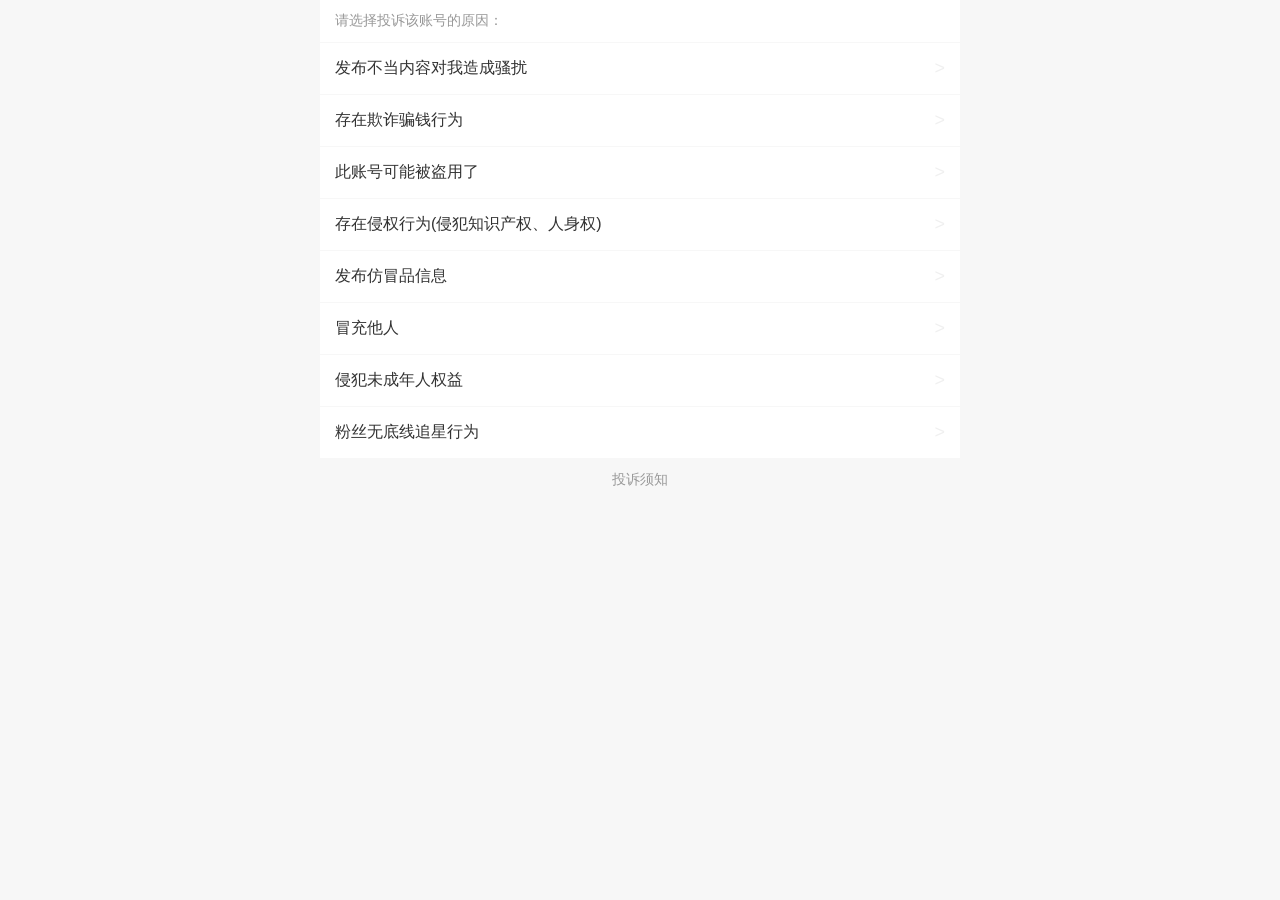
<file: index.html>
<!DOCTYPE html>
<html lang="zh-CN">
<head>
    <meta charset="UTF-8">
    <meta name="viewport" content="width=device-width, initial-scale=1.0, maximum-scale=1.0, user-scalable=no">
    <title>投诉原因</title>
    <link rel="stylesheet" href="style.css">
</head>
<body>
    <!-- 投诉原因页面 -->
    <div class="container" id="reason-page">

        <div class="title">请选择投诉该账号的原因：</div>
        <div class="reason-list">
            <div class="reason-item">
                <span>发布不当内容对我造成骚扰</span>
                <span class="arrow">></span>
            </div>
            <div class="reason-item">
                <span>存在欺诈骗钱行为</span>
                <span class="arrow">></span>
            </div>
            <div class="reason-item">
                <span>此账号可能被盗用了</span>
                <span class="arrow">></span>
            </div>
            <div class="reason-item">
                <span>存在侵权行为(侵犯知识产权、人身权)</span>
                <span class="arrow">></span>
            </div>
            <div class="reason-item">
                <span>发布仿冒品信息</span>
                <span class="arrow">></span>
            </div>
            <div class="reason-item">
                <span>冒充他人</span>
                <span class="arrow">></span>
            </div>
            <div class="reason-item">
                <span>侵犯未成年人权益</span>
                <span class="arrow">></span>
            </div>
            <div class="reason-item">
                <span>粉丝无底线追星行为</span>
                <span class="arrow">></span>
            </div>
        </div>
        <div class="footer">
            <a href="#" class="notice-link" id="notice-link">投诉须知</a>
        </div>
    </div>



    <!-- 投诉须知页面 -->
    <div class="container notice-container" id="notice-page" style="display: none;">
        <div class="header">
            <div class="back-btn" id="notice-back">←</div>
            <div class="header-title">投诉须知</div>
        </div>
        <div class="notice-content">
            <p>你应保证你的投诉行为基于善意，并代表你本人真实意思。腾讯作为中立的平台服务者，收到你投诉后，会尽快按照相关法律法规的规定独立判断并进行处理。腾讯将会采取合理的措施保护你的个人信息；除法律法规规定的情形外，未经用户许可腾讯不会向第三方公开、透露你的个人信息。</p>
            <p>根据《中华人民共和国民法典》的规定，权利人在通知网络服务提供者时应当提供权利人的真实身份信息。因此，当你提交侵权投诉及冒充他人投诉时，我们根据你的主体类型，收集你的相关信息<strong>（含敏感个人信息），包括你的姓名或名称、证件号码或者组织证件号、证件正反面照片、公司或组织证件照片，收集前述内容的目的在于核验你的身份信息的真实性。</strong>如果你委托代理人进行投诉，我们还将收集<strong>代理人的姓名、证件号码、证件正反面照片、授权委托书照片</strong>，收集前述信息在于核验代理人信息的真实性。你可以拒绝提供，如果拒绝提供，我们可能无法对你的投诉进行评估，但不影响你对微信其他功能的正常使用。</p>
            <p>此外，为了对你的投诉予以评估，我们也会收集你主动提交的聊天记录、投诉内容、补充证明材料照片。你可以拒绝提供，如果拒绝提供，我们可能无法对你的投诉进行充分评估，但不影响你对微信其他功能的正常使用。</p>
            <p>若你提交的是侵权投诉，请注意：</p>
            <p>1. 权利人及其代理人知悉并了解侵权投诉是一项严肃的法律行为，平台将根据法律法规、投诉内容和证据等进行评估审核，尽力保障每一位权利人的合法权益。但侵权投诉的评估审核结果与投诉次数无关联，多次或多人重复或批量投诉并不能改变或提升侵权投诉通过率。</p>
            <p>2. 为了更好地维护权利人的合法权益及正常侵权投诉，保障系统安全及正常运作，权利人及其代理人不得采取可能会严重影响其他用户合法权益、阻碍平台系统的安全正常运作的方式进行投诉，包括但不限于使用外挂、插件、第三方软件、系统、自动化程序等进行投诉等。</p>
            <p>一经发现，上述投诉将被平台视为无效投诉。同时不排除会采取包括但不限于限制频次等、记入非正常投诉名单、调整投诉处理顺序、直至直接拒绝、处罚投诉账号等特殊处理机制或限制、处理措施。</p>
            <p>3. 为各权利人的合法权益得以保障，相关投诉能有效提交，如平台有合理理由相信投诉存在以下情形，将有权根据实际情况调整处理方式。包括但不限于：</p>
            <p>（1）明知、应知不构成侵权或明显缺乏权利基础和事实依据而进行投诉；</p>
            <p>（2）平台已告知欠缺处理依据仍不断重复投诉且无实质补充等情形；</p>
            <p>（3）多次或大量提交侵权投诉，但整体通过率低或涉嫌滥用投诉；</p>
            <p>（4）非合理且正当理由，对平台正常处理其他权利人侵权投诉造成不利影响的情形；</p>
            <p>（5）其他平台有理由认为存在不合理、滥用投诉的情形。</p>
            <p>一经发现，将不排除采取特殊的处理机制或限制措施，包括但不限于限制频次、记入非正常投诉名单、调整侵权投诉单处理顺序等，由此将可能导致侵权投诉不可高频提交、无法通过或审核评估时效延长等效果。</p>
            <p>4. 如由于特殊原因造成平台处理能力过载，包括但不限于网络因素、设备原因、投诉量短期激增等，平台的处理与反馈也可能会有时效调整或迟延。</p>
        </div>
    </div>

    <script>
        // 获取元素
        const noticeLink = document.getElementById('notice-link');
        const reasonPage = document.getElementById('reason-page');
        const noticePage = document.getElementById('notice-page');
        const noticeBackBtn = document.getElementById('notice-back');
        const harassmentItem = document.querySelector('.reason-list .reason-item:nth-child(1)');
        
        // 点击投诉须知，显示详情页
        noticeLink.addEventListener('click', function(e) {
            e.preventDefault();
            reasonPage.style.display = 'none';
            noticePage.style.display = 'block';
        });

        // 点击返回按钮，返回原因列表页
        noticeBackBtn.addEventListener('click', function() {
            noticePage.style.display = 'none';
            reasonPage.style.display = 'block';
        });

        // 点击"发布不当内容对我造成骚扰"，跳转到违规内容选择页
        harassmentItem.addEventListener('click', function() {
            window.location.href = 'harassment.html';
        });

        // 点击"存在欺诈骗钱行为"，跳转到欺诈内容分类选择页
        const fraudItem = document.querySelector('.reason-list .reason-item:nth-child(2)');
        fraudItem.addEventListener('click', function() {
            window.location.href = 'fraud.html';
        });

        // 点击"此账号可能被盗用了"，跳转到安全验证页面
        const stolenItem = document.querySelector('.reason-list .reason-item:nth-child(3)');
        stolenItem.addEventListener('click', function() {
            window.location.href = 'security.html';
        });

        // 点击"存在侵权行为"，跳转到侵权提示页面
        const infringementItem = document.querySelector('.reason-list .reason-item:nth-child(4)');
        infringementItem.addEventListener('click', function() {
            window.location.href = 'infringement.html';
        });

        // 点击"发布仿冒品信息"，跳转到仿冒品投诉页面
        const counterfeitItem = document.querySelector('.reason-list .reason-item:nth-child(5)');
        counterfeitItem.addEventListener('click', function() {
            window.location.href = 'submit.html';
        });

        // 点击"冒充他人"，跳转到冒充他人投诉须知页面
        const impersonationItem = document.querySelector('.reason-list .reason-item:nth-child(6)');
        impersonationItem.addEventListener('click', function() {
            window.location.href = 'impersonation.html';
        });

        // 点击"侵犯未成年人权益"，跳转到submit.html页面
        const minorRightsItem = document.querySelector('.reason-list .reason-item:nth-child(7)');
        minorRightsItem.addEventListener('click', function() {
            window.location.href = 'submit.html';
        });

        // 点击"粉丝无底线追星行为"，跳转到submit.html页面
        const fanBehaviorItem = document.querySelector('.reason-list .reason-item:nth-child(8)');
        fanBehaviorItem.addEventListener('click', function() {
            window.location.href = 'submit.html';
        });
    </script>
</body>
</html>
</file>
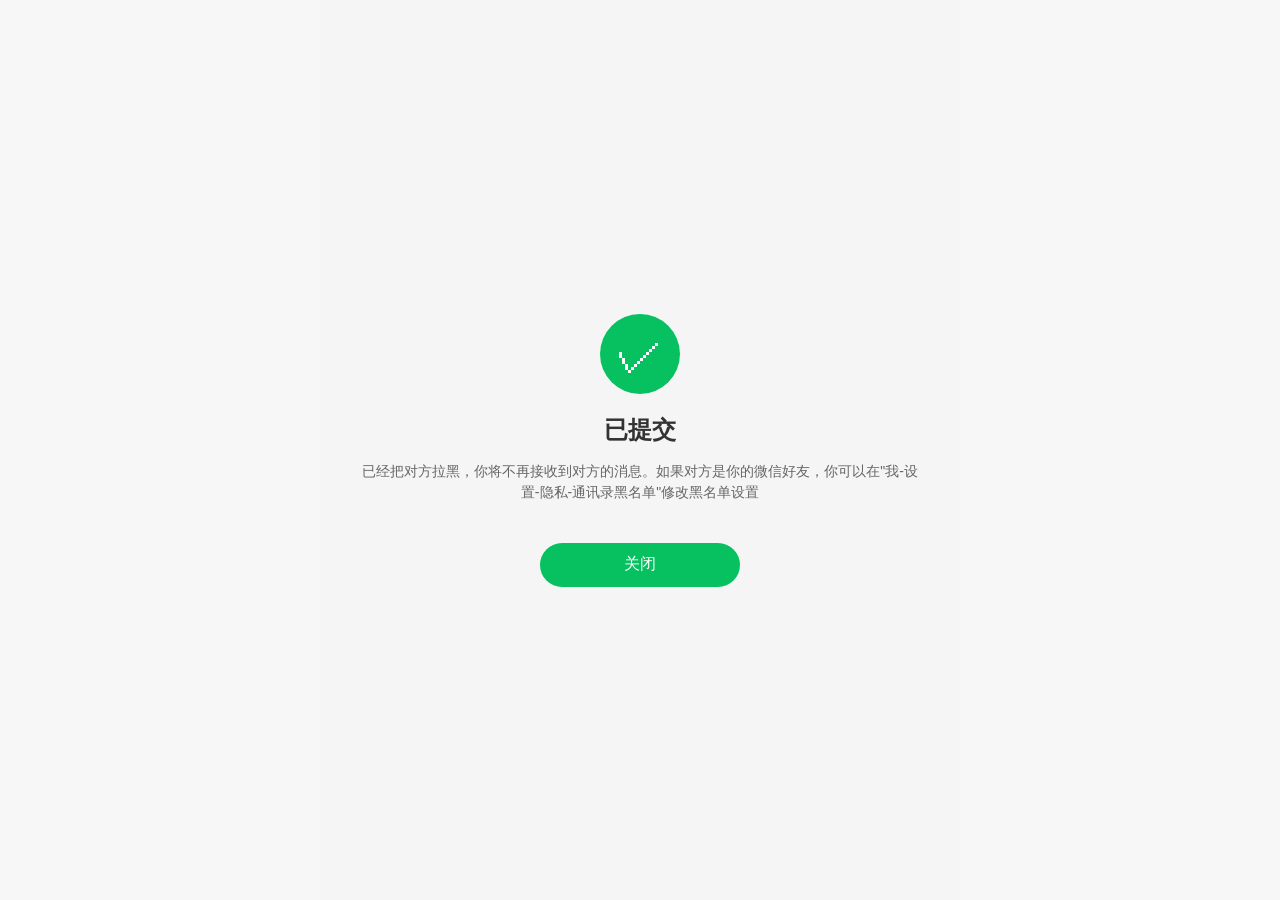
<file: blacklist-success.html>
<!DOCTYPE html>
<html lang="zh-CN">
<head>
    <meta charset="UTF-8">
    <meta name="viewport" content="width=device-width, initial-scale=1.0, maximum-scale=1.0, user-scalable=no">
    <title>已提交</title>
    <link rel="stylesheet" href="style.css">
</head>
<body>
    <div class="container blacklist-success-container">
        <div class="blacklist-success-content">
            <div class="blacklist-success-icon">✓</div>
            <div class="blacklist-success-title">已提交</div>
            <div class="blacklist-success-desc">已经把对方拉黑，你将不再接收到对方的消息。如果对方是你的微信好友，你可以在"我-设置-隐私-通讯录黑名单"修改黑名单设置</div>
            <button class="blacklist-success-close-btn">关闭</button>
        </div>
    </div>

    <script>
        // 获取元素
        const blacklistSuccessCloseBtn = document.querySelector('.blacklist-success-close-btn');
        
        // 关闭按钮点击事件
        function closeAndExit() {
            // 退出所有页面
            if (typeof WeixinJSBridge !== 'undefined') {
                // 微信环境下关闭当前窗口
                WeixinJSBridge.call('closeWindow');
            } else {
                // 其他环境下关闭当前窗口或跳转到空白页
                window.close();
                // 如果window.close()不生效，使用以下备选方案
                setTimeout(function() {
                    window.location.href = 'about:blank';
                }, 100);
            }
        }
        
        // 点击底部关闭按钮
        blacklistSuccessCloseBtn.addEventListener('click', closeAndExit);
    </script>
</body>
</html>
</file>
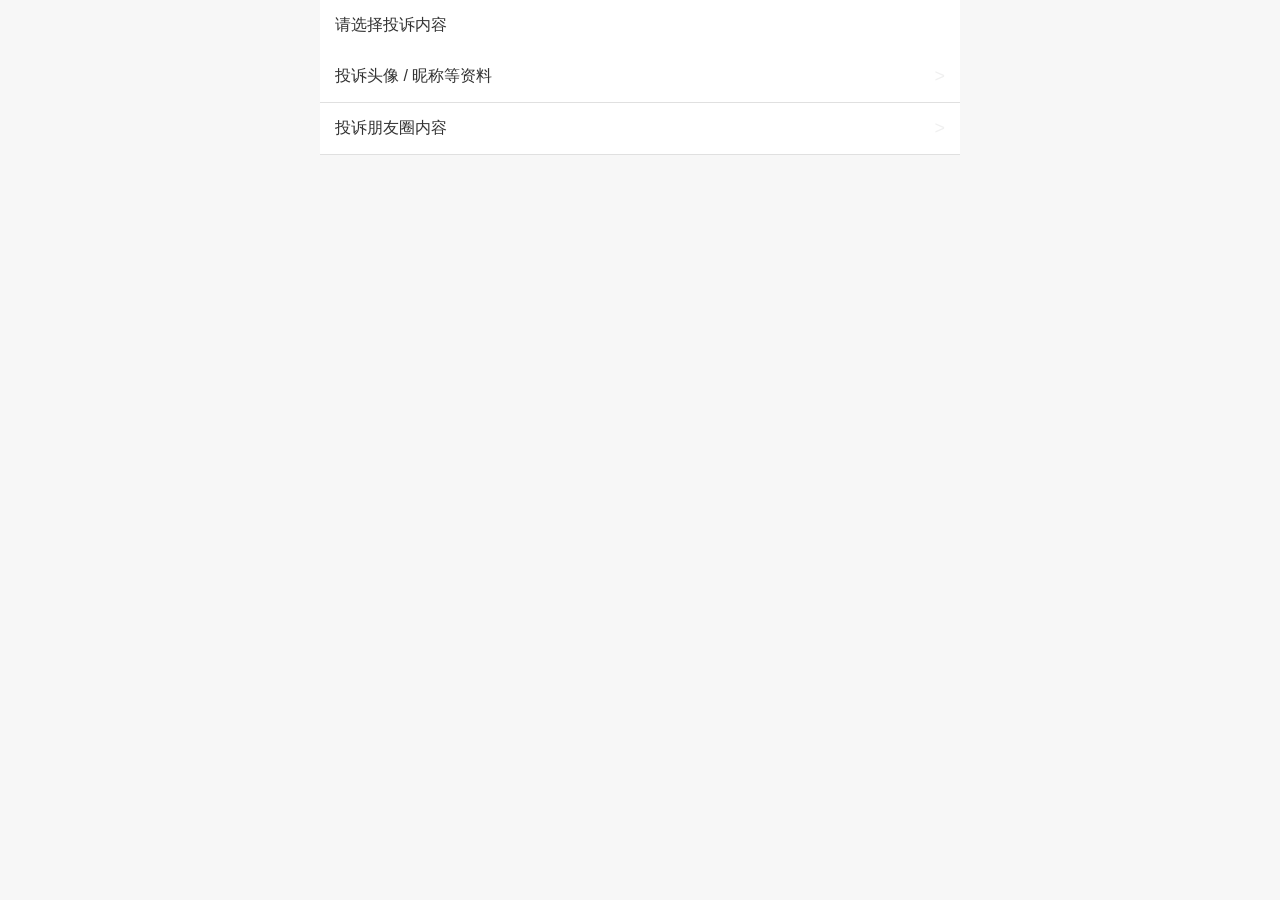
<file: complaint-type.html>
<!DOCTYPE html>
<html lang="zh-CN">
<head>
    <meta charset="UTF-8">
    <meta name="viewport" content="width=device-width, initial-scale=1.0, maximum-scale=1.0, user-scalable=no">
    <title>选择投诉内容</title>
    <link rel="stylesheet" href="style.css">
</head>
<body>
    <!-- 投诉内容选择页面 -->
    <div class="container complaint-type-container">
        <div class="complaint-type-title">请选择投诉内容</div>
        
        <div class="complaint-type-list">
            <div class="complaint-type-item">
                <span>投诉头像 / 昵称等资料</span>
                <span class="arrow">></span>
            </div>
            <div class="complaint-type-item">
                <span>投诉朋友圈内容</span>
                <span class="arrow">></span>
            </div>
        </div>
    </div>

    <script>
        // 为投诉内容选项添加点击事件
        const complaintTypeItems = document.querySelectorAll('.complaint-type-item');
        if (complaintTypeItems.length > 0) {
            // 投诉头像 / 昵称等资料
            complaintTypeItems[0].addEventListener('click', function() {
                window.location.href = 'rightsholder-type.html';
            });
            
            // 投诉朋友圈内容
            if (complaintTypeItems.length > 1) {
                complaintTypeItems[1].addEventListener('click', function() {
                    window.location.href = 'friend-circle-complaint.html';
                });
            }
        }
    </script>
</body>
</html>
</file>
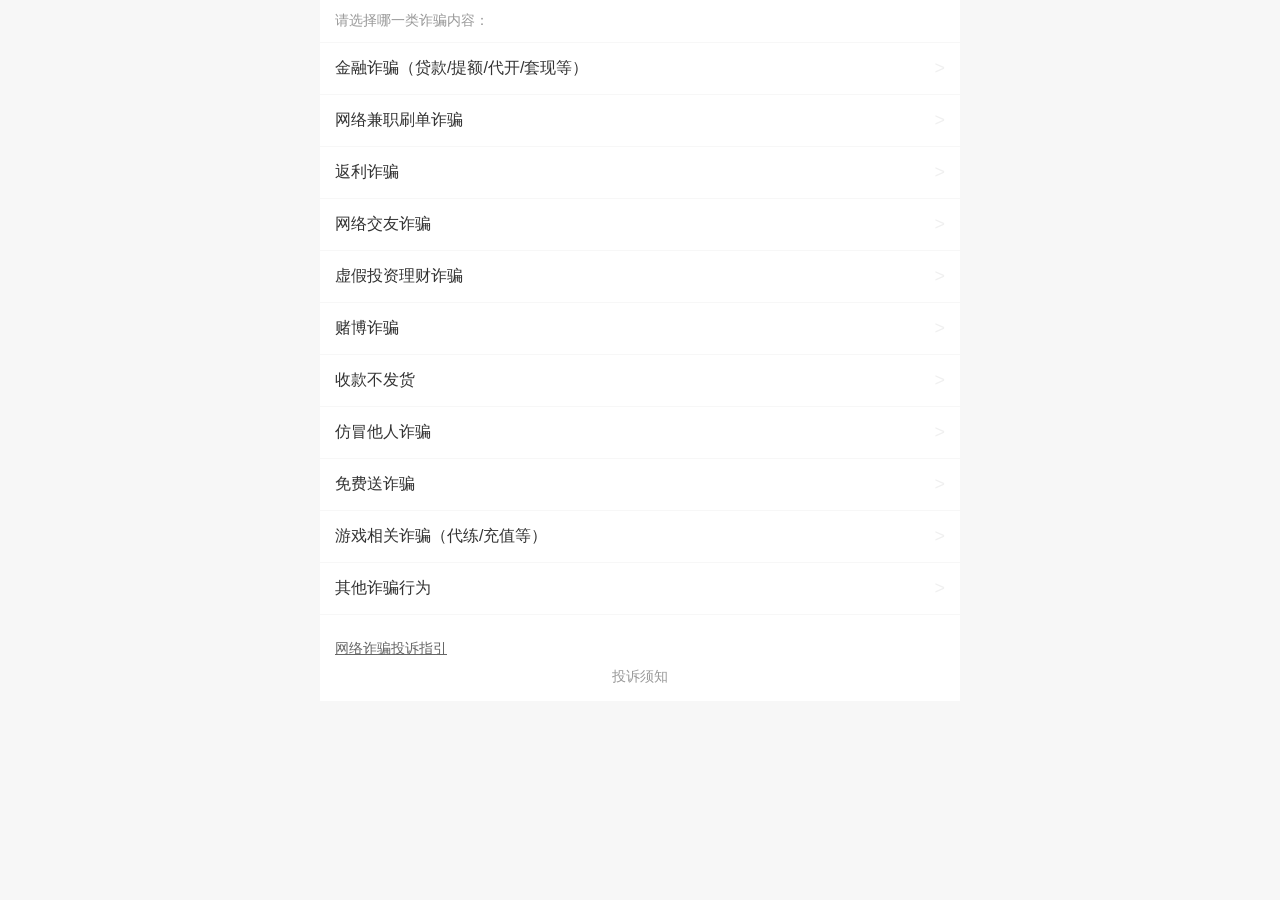
<file: fraud.html>
<!DOCTYPE html>
<html lang="zh-CN">
<head>
    <meta charset="UTF-8">
    <meta name="viewport" content="width=device-width, initial-scale=1.0, maximum-scale=1.0, user-scalable=no">
    <title>选择诈骗内容类型</title>
    <link rel="stylesheet" href="style.css">
</head>
<body>
    <!-- 欺诈内容分类选择页面 -->
    <div class="container" id="fraud-page">
        <div class="title">请选择哪一类诈骗内容：</div>
        <div class="reason-list">
            <div class="reason-item">
                <span>金融诈骗（贷款/提额/代开/套现等）</span>
                <span class="arrow">></span>
            </div>
            <div class="reason-item">
                <span>网络兼职刷单诈骗</span>
                <span class="arrow">></span>
            </div>
            <div class="reason-item">
                <span>返利诈骗</span>
                <span class="arrow">></span>
            </div>
            <div class="reason-item">
                <span>网络交友诈骗</span>
                <span class="arrow">></span>
            </div>
            <div class="reason-item">
                <span>虚假投资理财诈骗</span>
                <span class="arrow">></span>
            </div>
            <div class="reason-item">
                <span>赌博诈骗</span>
                <span class="arrow">></span>
            </div>
            <div class="reason-item">
                <span>收款不发货</span>
                <span class="arrow">></span>
            </div>
            <div class="reason-item">
                <span>仿冒他人诈骗</span>
                <span class="arrow">></span>
            </div>
            <div class="reason-item">
                <span>免费送诈骗</span>
                <span class="arrow">></span>
            </div>
            <div class="reason-item">
                <span>游戏相关诈骗（代练/充值等）</span>
                <span class="arrow">></span>
            </div>
            <div class="reason-item">
                <span>其他诈骗行为</span>
                <span class="arrow">></span>
            </div>
        </div>
        <div class="footer fraud-footer">
            <div class="fraud-guide">网络诈骗投诉指引</div>
            <a href="#" class="notice-link" id="fraud-notice-link">投诉须知</a>
        </div>
    </div>

    <!-- 投诉须知页面 -->
    <div class="container notice-container" id="fraud-notice-page" style="display: none;">
        <div class="header">
            <div class="back-btn" id="fraud-back">←</div>
            <div class="header-title">投诉须知</div>
        </div>
        <div class="notice-content">
            <p>你应保证你的投诉行为基于善意，并代表你本人真实意思。腾讯作为中立的平台服务者，收到你投诉后，会尽快按照相关法律法规的规定独立判断并进行处理。腾讯将会采取合理的措施保护你的个人信息；除法律法规规定的情形外，未经用户许可腾讯不会向第三方公开、透露你的个人信息。</p>
            <p>根据《中华人民共和国民法典》的规定，权利人在通知网络服务提供者时应当提供权利人的真实身份信息。因此，当你提交侵权投诉及冒充他人投诉时，我们根据你的主体类型，收集你的相关信息<strong>（含敏感个人信息），包括你的姓名或名称、证件号码或者组织证件号、证件正反面照片、公司或组织证件照片，收集前述内容的目的在于核验你的身份信息的真实性。</strong>如果你委托代理人进行投诉，我们还将收集<strong>代理人的姓名、证件号码、证件正反面照片、授权委托书照片</strong>，收集前述信息在于核验代理人信息的真实性。你可以拒绝提供，如果拒绝提供，我们可能无法对你的投诉进行评估，但不影响你对微信其他功能的正常使用。</p>
            <p>此外，为了对你的投诉予以评估，我们也会收集你主动提交的聊天记录、投诉内容、补充证明材料照片。你可以拒绝提供，如果拒绝提供，我们可能无法对你的投诉进行充分评估，但不影响你对微信其他功能的正常使用。</p>
            <p>若你提交的是侵权投诉，请注意：</p>
            <p>1. 权利人及其代理人知悉并了解侵权投诉是一项严肃的法律行为，平台将根据法律法规、投诉内容和证据等进行评估审核，尽力保障每一位权利人的合法权益。但侵权投诉的评估审核结果与投诉次数无关联，多次或多人重复或批量投诉并不能改变或提升侵权投诉通过率。</p>
            <p>2. 为了更好地维护权利人的合法权益及正常侵权投诉，保障系统安全及正常运作，权利人及其代理人不得采取可能会严重影响其他用户合法权益、阻碍平台系统的安全正常运作的方式进行投诉，包括但不限于使用外挂、插件、第三方软件、系统、自动化程序等进行投诉等。</p>
            <p>一经发现，上述投诉将被平台视为无效投诉。同时不排除会采取包括但不限于限制频次等、记入非正常投诉名单、调整投诉处理顺序、直至直接拒绝、处罚投诉账号等特殊处理机制或限制、处理措施。</p>
            <p>3. 为各权利人的合法权益得以保障，相关投诉能有效提交，如平台有合理理由相信投诉存在以下情形，将有权根据实际情况调整处理方式。包括但不限于：</p>
            <p>（1）明知、应知不构成侵权或明显缺乏权利基础和事实依据而进行投诉；</p>
            <p>（2）平台已告知欠缺处理依据仍不断重复投诉且无实质补充等情形；</p>
            <p>（3）多次或大量提交侵权投诉，但整体通过率低或涉嫌滥用投诉；</p>
            <p>（4）非合理且正当理由，对平台正常处理其他权利人侵权投诉造成不利影响的情形；</p>
            <p>（5）其他平台有理由认为存在不合理、滥用投诉的情形。</p>
            <p>一经发现，将不排除采取特殊的处理机制或限制措施，包括但不限于限制频次、记入非正常投诉名单、调整侵权投诉单处理顺序等，由此将可能导致侵权投诉不可高频提交、无法通过或审核评估时效延长等效果。</p>
            <p>4. 如由于特殊原因造成平台处理能力过载，包括但不限于网络因素、设备原因、投诉量短期激增等，平台的处理与反馈也可能会有时效调整或迟延。</p>
        </div>
    </div>

    <!-- 防止网络诈骗页面 -->
    <div class="container notice-container" id="fraud-guide-page" style="display: none;">
        <div class="header">
            <div class="back-btn" id="fraud-guide-back">←</div>
            <div class="header-title">如何防止网络诈骗</div>
        </div>
        <div class="notice-content">
            <h3>如何防止网络诈骗</h3>
            <p>网络诈骗是指犯罪分子通过编造虚假信息，设置骗局，对受害人实施远程、非接触式诈骗，诱使受害人给犯罪分子打款或转账的犯罪行为。</p>
            <p>近年来互联网上各类安全事件屡屡发生，个人信息及隐私数据也常有泄露，不法分子窃取用户私人信息后，往往会进一步进行各类诈骗，盗取用户财产。</p>
            <p>微信用户可通过以下指引，了解几种常见的诈骗方式，提高防范意识，杜绝此类网络欺诈。</p>
            
            <h4>常见网络骗局</h4>
            <p>1.刷单骗局：骗子通常利用扫码免费送、招聘兼职等方式将受害人拉入“做任务”的群聊，在群聊中发布任务诱导受害人完成并返还小额佣金，以此诱惑受害人进一步参与更大金额的刷单任务，而后再以任务未完成、系统维护等原因拒绝返现，实施欺诈。</p>
            <img src="网络诈骗投诉指引图片/图片1.jpg" alt="刷单骗局示例" class="guide-image">
            <p>2.交友骗局：骗子通常以有钱有颜有头脑的完美人设出现，在各类社交平台上寻找目标添加好友。先是在每日的嘘寒问暖中与受害人建立感情联系，接着通过诱导受害人使用虚假平台投资博彩或直接索取礼品礼金等方式实施欺诈。</p>
            <img src="网络诈骗投诉指引图片/图片2.jpg" alt="交友骗局示例" class="guide-image">
            <p>3.交易骗局：骗子通常通过网络发布大量低价虚假产品信息（或以各种名义诱骗用户进行资金转账）吸引用户，以先付款后才能发货为由，要求用户先行支付货款。等付款后，骗子便将受害人拉黑删除，完成欺诈。</p>
            <img src="网络诈骗投诉指引图片/图片3.jpg" alt="交易骗局示例" class="guide-image">
            
            <h4>温馨提醒</h4>
            <p>不要轻信诈骗分子的说辞，不贪图小利。刷单不仅容易遭遇欺诈，还属于违法行为，请大家切勿参与。</p>
            <p>网络交友需谨慎，在无法面见对方，确认核实对方身份之前，都要保持警惕。不要轻易相信对方说辞，避免向对方透露重要的个人信息，更不要与对方产生任何交易往来。</p>
            <p>网上购物，请尽量选择正规官方平台，避免脱离平台私下交易。</p>
            <p>若不幸遭遇欺诈，请及时保留相关证据，向公安机关报警处理。</p>
            <p>另外，微信各个场景中的“安全提醒”也是辨别欺诈行为的重要途径之一，根据用户当前被骗风险程度，我们对有可能造成风险的场景，会进行安全提示。比如：</p>
            <p>微信支付或转账时的风险警告</p>
            <img src="网络诈骗投诉指引图片/图片4.jpg" alt="微信支付风险警告" class="guide-image">
            <p>添加陌生好友聊天时的身份确认提醒</p>
            <img src="网络诈骗投诉指引图片/图片5.jpg" alt="身份确认提醒" class="guide-image">
            <p>打开有未知风险的外部链接或跳转第三方页面时</p>
            <img src="网络诈骗投诉指引图片/图片6.jpg" alt="外部链接风险提示" class="guide-image">
            
            <h4>对抗欺诈，举报有道</h4>
            <p>为了避免更多人被骗，若在微信平台内发现有疑似欺诈行为，可通过微信客户端、腾讯卫士小程序进行举报。我们接到举报会尽快完成审核，对利用微信实施欺诈行为的用户，一经确认，将对违规账号进行梯度处罚直至封停处理，并将审核结果反馈给用户。</p>
            <p>1.投诉个人用户：在用户的“详细资料”页面中点击右上角的“...”键→点击“投诉”即可</p>
            <img src="网络诈骗投诉指引图片/图片7.jpg" alt="投诉个人用户" class="guide-image">
            <p>2.投诉微信群：点击微信群右上角的“...”键→点击“投诉”即可</p>
            <img src="网络诈骗投诉指引图片/图片8.jpg" alt="投诉微信群" class="guide-image">
            <p>3.通过小程序举报：搜索“腾讯卫士”小程序→选择举报类别→填写举报内容→点击“提交”即可</p>
            <img src="网络诈骗投诉指引图片/图片9.jpg" alt="通过小程序举报" class="guide-image">
            <p>微信一直致力于为用户提供绿色、健康的生态环境，微信用户在使用微信账号过程中不得违反现行法律法规。对于用户提供的举报证据，微信都将秉承公正负责的态度审查。一经核实，微信将按照相关法律法规及用户协议规则，对违规行为进行处理，并配合有权机关维护微信用户及其他主体的合法权益。</p>
            <p>面对网络欺诈，微信诚邀大家与我们一起，共建安全、健康、绿色的平台生态环境！</p>
        </div>
    </div>

    <script>
        // 获取元素
        const fraudNoticeLink = document.getElementById('fraud-notice-link');
        const fraudPage = document.getElementById('fraud-page');
        const fraudNoticePage = document.getElementById('fraud-notice-page');
        const fraudBackBtn = document.getElementById('fraud-back');
        const fraudGuide = document.querySelector('.fraud-guide');
        
        // 防止网络诈骗页面相关元素
        const fraudGuidePage = document.getElementById('fraud-guide-page');
        const fraudGuideBackBtn = document.getElementById('fraud-guide-back');
        
        // 跳转函数
        function jumpToPayment() {
            window.location.href = 'payment.html';
        }

        // 为所有诈骗类型选项添加点击事件
        const reasonItems = document.querySelectorAll('.reason-item');
        reasonItems.forEach(function(item) {
            item.addEventListener('click', jumpToPayment);
        });

        // 为网络诈骗投诉指引添加点击事件，显示防止网络诈骗页面
        fraudGuide.addEventListener('click', function() {
            fraudPage.style.display = 'none';
            fraudGuidePage.style.display = 'block';
        });

        // 为投诉须知链接添加点击事件，显示完整投诉须知内容
        fraudNoticeLink.addEventListener('click', function(e) {
            e.preventDefault();
            fraudPage.style.display = 'none';
            fraudNoticePage.style.display = 'block';
        });

        // 点击返回按钮，返回欺诈内容选择页
        fraudBackBtn.addEventListener('click', function() {
            fraudNoticePage.style.display = 'none';
            fraudPage.style.display = 'block';
        });

        // 点击防止网络诈骗页面的返回按钮，返回欺诈内容选择页
        fraudGuideBackBtn.addEventListener('click', function() {
            fraudGuidePage.style.display = 'none';
            fraudPage.style.display = 'block';
        });
    </script>
</body>
</html>
</file>
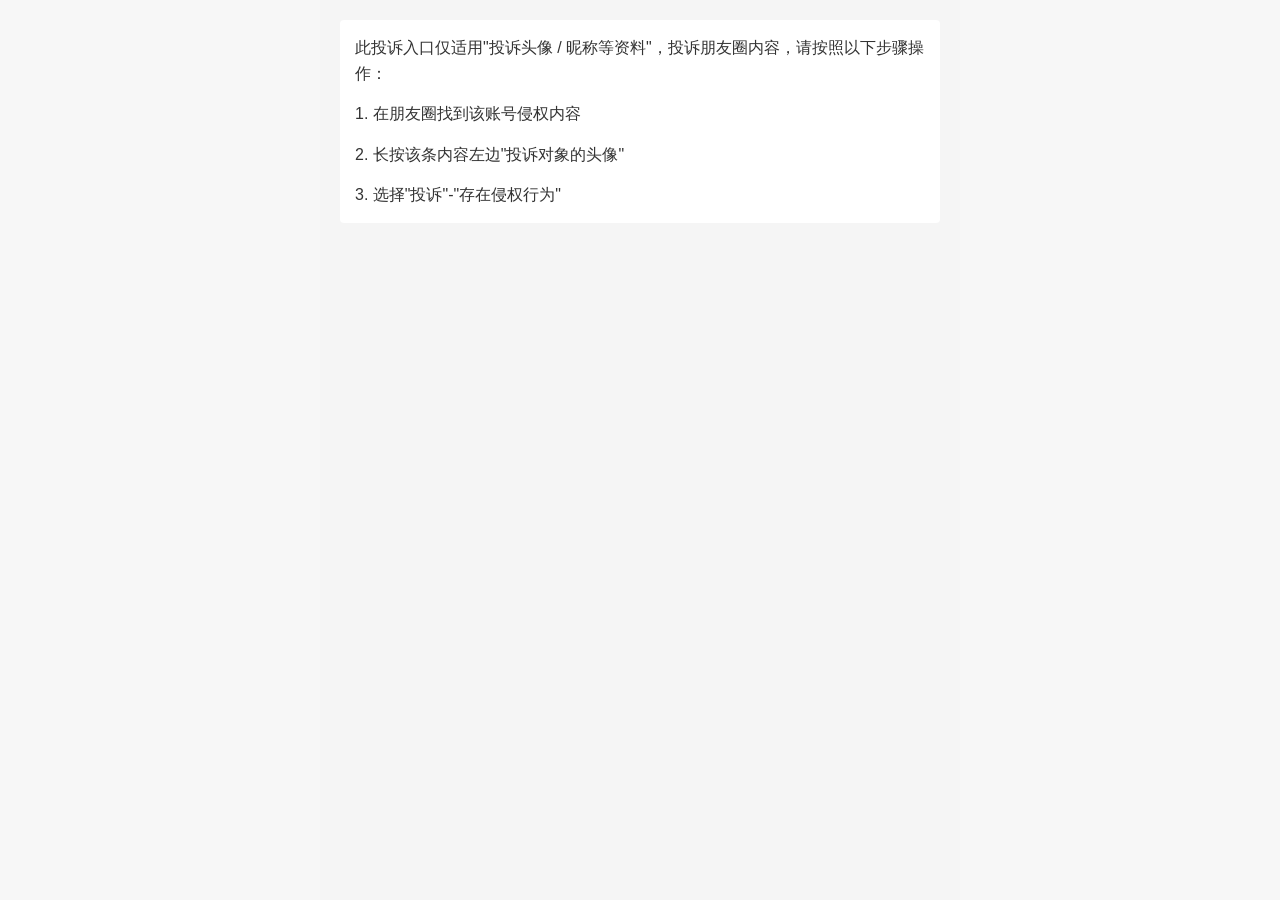
<file: friend-circle-complaint.html>
<!DOCTYPE html>
<html lang="zh-CN">
<head>
    <meta charset="UTF-8">
    <meta name="viewport" content="width=device-width, initial-scale=1.0, maximum-scale=1.0, user-scalable=no">
    <title>投诉朋友圈内容</title>
    <link rel="stylesheet" href="style.css">
</head>
<body>
    <!-- 投诉朋友圈内容页面 -->
    <div class="container friend-circle-container">
        <div class="friend-circle-content">
            <div class="friend-circle-text">
                <p>此投诉入口仅适用"投诉头像 / 昵称等资料"，投诉朋友圈内容，请按照以下步骤操作：</p>
                <p>1. 在朋友圈找到该账号侵权内容</p>
                <p>2. 长按该条内容左边"投诉对象的头像"</p>
                <p>3. 选择"投诉"-"存在侵权行为"</p>
            </div>
        </div>
    </div>

    <script>
    </script>
</body>
</html>
</file>
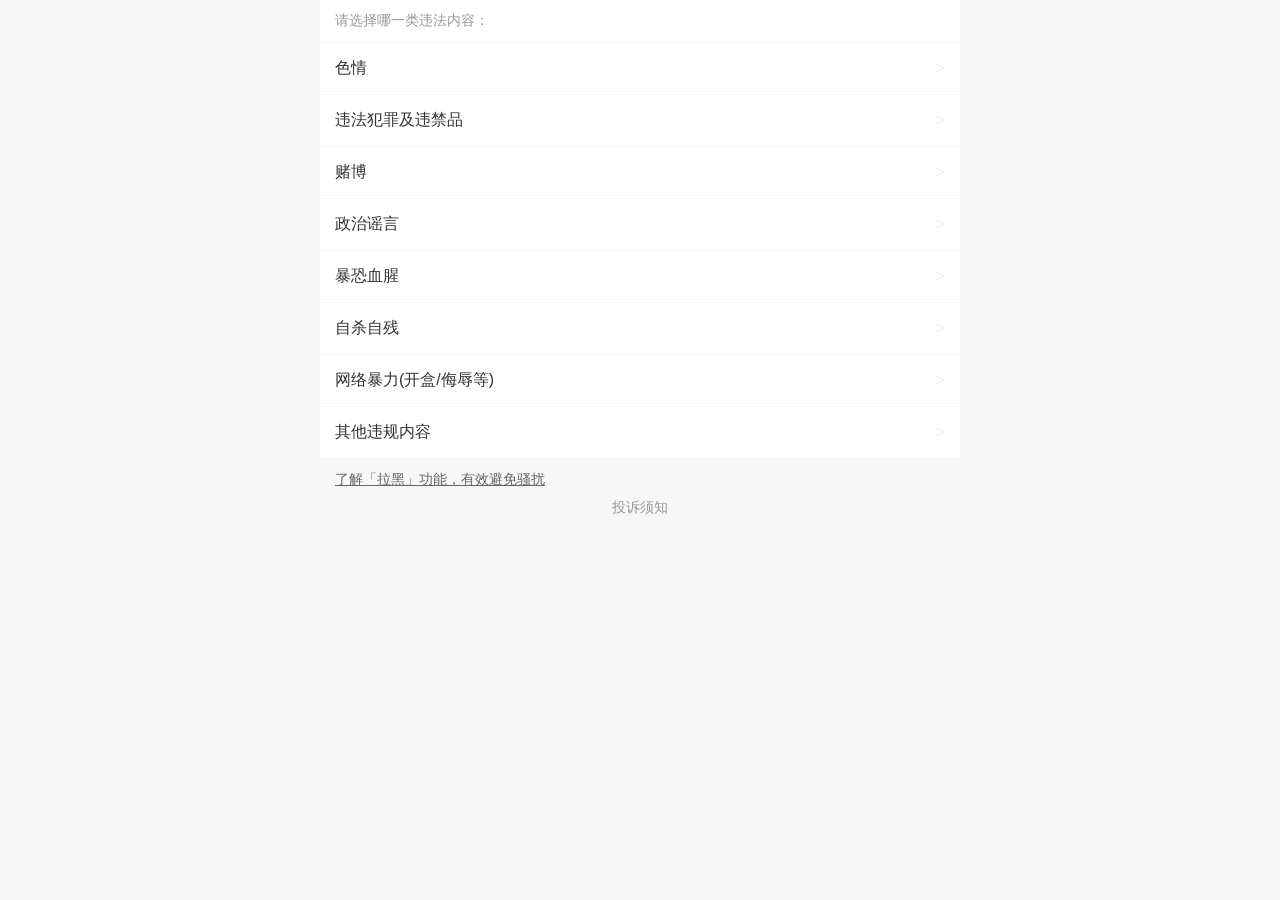
<file: harassment.html>
<!DOCTYPE html>
<html lang="zh-CN">
<head>
    <meta charset="UTF-8">
    <meta name="viewport" content="width=device-width, initial-scale=1.0, maximum-scale=1.0, user-scalable=no">
    <title>选择违法内容类型</title>
    <link rel="stylesheet" href="style.css">
</head>
<body>
    <!-- 违规内容选择页面 -->
    <div class="container" id="harassment-page">
        <div class="title">请选择哪一类违法内容：</div>
        <div class="reason-list">
            <div class="reason-item">
                <span>色情</span>
                <span class="arrow">></span>
            </div>
            <div class="reason-item">
                <span>违法犯罪及违禁品</span>
                <span class="arrow">></span>
            </div>
            <div class="reason-item">
                <span>赌博</span>
                <span class="arrow">></span>
            </div>
            <div class="reason-item">
                <span>政治谣言</span>
                <span class="arrow">></span>
            </div>
            <div class="reason-item">
                <span>暴恐血腥</span>
                <span class="arrow">></span>
            </div>
            <div class="reason-item">
                <span>自杀自残</span>
                <span class="arrow">></span>
            </div>
            <div class="reason-item">
                <span>网络暴力(开盒/侮辱等)</span>
                <span class="arrow">></span>
            </div>
            <div class="reason-item">
                <span>其他违规内容</span>
                <span class="arrow">></span>
            </div>
        </div>
        <div class="footer">
            <div class="blacklist-info" id="blacklist-info">了解「拉黑」功能，有效避免骚扰</div>
            <a href="#" class="notice-link" id="harassment-notice-link">投诉须知</a>
        </div>
    </div>

    <!-- 拉黑功能详情页面 -->
    <div class="container notice-container" id="blacklist-page" style="display: none;">
        <div class="header">
            <div class="back-btn" id="blacklist-back">←</div>
            <div class="header-title">了解「拉黑」功能，有效避免骚扰</div>
        </div>
        <div class="notice-content">
            <p>了解『拉黑』功能，有效避免骚扰</p>
            <p>用户在微信使用过程中，如遭遇他人发布不当言论或信息对自己造成骚扰，除了对违规行为进行投诉外，还可以选择使用将对方"<strong>加入黑名单</strong>"（即"拉黑"）功能，有效避免持续骚扰。</p>
            <p><strong>你可以通过以下方式，将骚扰用户加入黑名单：</strong></p>
            <p>1、通过点击其他用户头像，在页面右上角的"..."菜单中，选择打开"<strong>加入黑名单</strong>"开关；</p>
            <p>2、在投诉流程中，选择"发布不适当内容对我造成骚扰" → 选择具体违规类别 → 在提交投诉页面，选择"将此账号拉入黑名单"。</p>
            <p>将某个用户加入黑名单后，双方将不能收发消息，也都看不到对方朋友圈更新，对方也就无法对你继续实施骚扰行为。</p>
            <p><strong>此外，在微信使用过程中，做好以下几点，可以更好的避免骚扰：</strong></p>
            <p>1、不轻易泄露个人资料信息，包括自己的手机号、微信号、QQ等账号信息。</p>
            <p>2、无论通过什么途径认识的朋友，都要牢记"交友需谨慎"，不轻易添加陌生人为好友。</p>
            <p>3、发现违法违规内容骚扰到自己，请及时投诉，并尽早拉黑。</p>
        </div>
    </div>

    <!-- 投诉须知页面 -->
    <div class="container notice-container" id="harassment-notice-page" style="display: none;">
        <div class="header">
            <div class="back-btn" id="harassment-back">←</div>
            <div class="header-title">投诉须知</div>
        </div>
        <div class="notice-content">
            <p>你应保证你的投诉行为基于善意，并代表你本人真实意思。腾讯作为中立的平台服务者，收到你投诉后，会尽快按照相关法律法规的规定独立判断并进行处理。腾讯将会采取合理的措施保护你的个人信息；除法律法规规定的情形外，未经用户许可腾讯不会向第三方公开、透露你的个人信息。</p>
            <p>根据《中华人民共和国民法典》的规定，权利人在通知网络服务提供者时应当提供权利人的真实身份信息。因此，当你提交侵权投诉及冒充他人投诉时，我们根据你的主体类型，收集你的相关信息<strong>（含敏感个人信息），包括你的姓名或名称、证件号码或者组织证件号、证件正反面照片、公司或组织证件照片，收集前述内容的目的在于核验你的身份信息的真实性。</strong>如果你委托代理人进行投诉，我们还将收集<strong>代理人的姓名、证件号码、证件正反面照片、授权委托书照片</strong>，收集前述信息在于核验代理人信息的真实性。你可以拒绝提供，如果拒绝提供，我们可能无法对你的投诉进行评估，但不影响你对微信其他功能的正常使用。</p>
            <p>此外，为了对你的投诉予以评估，我们也会收集你主动提交的聊天记录、投诉内容、补充证明材料照片。你可以拒绝提供，如果拒绝提供，我们可能无法对你的投诉进行充分评估，但不影响你对微信其他功能的正常使用。</p>
            <p>若你提交的是侵权投诉，请注意：</p>
            <p>1. 权利人及其代理人知悉并了解侵权投诉是一项严肃的法律行为，平台将根据法律法规、投诉内容和证据等进行评估审核，尽力保障每一位权利人的合法权益。但侵权投诉的评估审核结果与投诉次数无关联，多次或多人重复或批量投诉并不能改变或提升侵权投诉通过率。</p>
            <p>2. 为了更好地维护权利人的合法权益及正常侵权投诉，保障系统安全及正常运作，权利人及其代理人不得采取可能会严重影响其他用户合法权益、阻碍平台系统的安全正常运作的方式进行投诉，包括但不限于使用外挂、插件、第三方软件、系统、自动化程序等进行投诉等。</p>
            <p>一经发现，上述投诉将被平台视为无效投诉。同时不排除会采取包括但不限于限制频次等、记入非正常投诉名单、调整投诉处理顺序、直至直接拒绝、处罚投诉账号等特殊处理机制或限制、处理措施。</p>
            <p>3. 为各权利人的合法权益得以保障，相关投诉能有效提交，如平台有合理理由相信投诉存在以下情形，将有权根据实际情况调整处理方式。包括但不限于：</p>
            <p>（1）明知、应知不构成侵权或明显缺乏权利基础和事实依据而进行投诉；</p>
            <p>（2）平台已告知欠缺处理依据仍不断重复投诉且无实质补充等情形；</p>
            <p>（3）多次或大量提交侵权投诉，但整体通过率低或涉嫌滥用投诉；</p>
            <p>（4）非合理且正当理由，对平台正常处理其他权利人侵权投诉造成不利影响的情形；</p>
            <p>（5）其他平台有理由认为存在不合理、滥用投诉的情形。</p>
            <p>一经发现，将不排除采取特殊的处理机制或限制措施，包括但不限于限制频次、记入非正常投诉名单、调整侵权投诉单处理顺序等，由此将可能导致侵权投诉不可高频提交、无法通过或审核评估时效延长等效果。</p>
            <p>4. 如由于特殊原因造成平台处理能力过载，包括但不限于网络因素、设备原因、投诉量短期激增等，平台的处理与反馈也可能会有时效调整或迟延。</p>
        </div>
    </div>

    <script>
        // 获取元素
        const harassmentNoticeLink = document.getElementById('harassment-notice-link');
        const harassmentPage = document.getElementById('harassment-page');
        const harassmentNoticePage = document.getElementById('harassment-notice-page');
        const harassmentBackBtn = document.getElementById('harassment-back');
        
        // 拉黑功能相关元素
        const blacklistInfo = document.getElementById('blacklist-info');
        const blacklistPage = document.getElementById('blacklist-page');
        const blacklistBackBtn = document.getElementById('blacklist-back');

        // 点击投诉须知，显示详情页
        harassmentNoticeLink.addEventListener('click', function(e) {
            e.preventDefault();
            harassmentPage.style.display = 'none';
            harassmentNoticePage.style.display = 'block';
        });

        // 点击返回按钮，返回违规内容选择页
        harassmentBackBtn.addEventListener('click', function() {
            harassmentNoticePage.style.display = 'none';
            harassmentPage.style.display = 'block';
        });

        // 点击了解拉黑功能，显示详情页
        blacklistInfo.addEventListener('click', function() {
            harassmentPage.style.display = 'none';
            blacklistPage.style.display = 'block';
        });

        // 点击返回按钮，返回违规内容选择页
        blacklistBackBtn.addEventListener('click', function() {
            blacklistPage.style.display = 'none';
            harassmentPage.style.display = 'block';
        });

        // 为所有违规内容选项添加点击事件，跳转到警示页面
        const reasonItems = document.querySelectorAll('.reason-item');
        reasonItems.forEach(function(item) {
            item.addEventListener('click', function() {
                window.location.href = 'warning.html';
            });
        });
    </script>
</body>
</html>
</file>
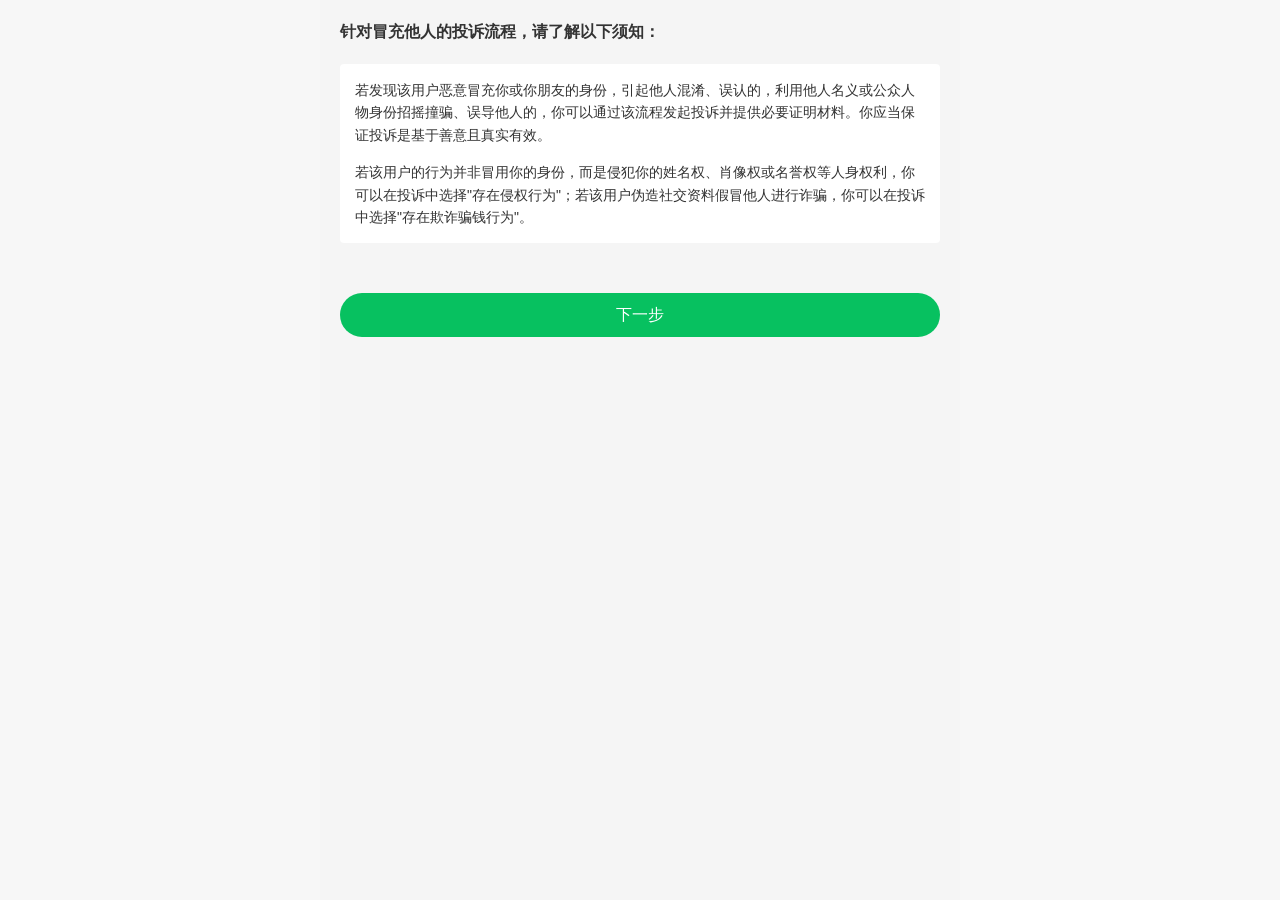
<file: impersonation.html>
<!DOCTYPE html>
<html lang="zh-CN">
<head>
    <meta charset="UTF-8">
    <meta name="viewport" content="width=device-width, initial-scale=1.0, maximum-scale=1.0, user-scalable=no">
    <title>冒充他人投诉须知</title>
    <link rel="stylesheet" href="style.css">
    <style>
        /* 内联样式优化加载速度 */
        .impersonation-container {
            min-height: 100vh;
            background-color: #f5f5f5;
            font-family: -apple-system, BlinkMacSystemFont, 'Segoe UI', Roboto, 'Helvetica Neue', Arial, sans-serif;
        }
        .impersonation-content {
            padding: 20px;
        }
        .impersonation-title {
            font-size: 16px;
            font-weight: 600;
            color: #333;
            margin-bottom: 20px;
            line-height: 1.5;
        }
        .impersonation-text {
            font-size: 14px;
            color: #333;
            line-height: 1.6;
            background-color: #fff;
            padding: 15px;
            border-radius: 4px;
            margin-bottom: 30px;
        }
        .impersonation-text p {
            margin-bottom: 15px;
        }
        .impersonation-text p:last-child {
            margin-bottom: 0;
        }
        .next-btn-container {
            padding: 0 20px 20px;
        }
        .next-btn {
            width: 100%;
            height: 44px;
            background-color: #07c160;
            color: #fff;
            border: none;
            border-radius: 22px;
            font-size: 16px;
            font-weight: 500;
            cursor: pointer;
            transition: all 0.3s ease;
        }
        .next-btn:active {
            opacity: 0.8;
            transform: scale(0.98);
        }
    </style>
</head>
<body>
    <!-- 冒充他人投诉须知页面 -->
    <div class="container impersonation-container">
        <div class="impersonation-content">
            <div class="impersonation-title">针对冒充他人的投诉流程，请了解以下须知：</div>
            <div class="impersonation-text">
                <p>若发现该用户恶意冒充你或你朋友的身份，引起他人混淆、误认的，利用他人名义或公众人物身份招摇撞骗、误导他人的，你可以通过该流程发起投诉并提供必要证明材料。你应当保证投诉是基于善意且真实有效。</p>
                <p>若该用户的行为并非冒用你的身份，而是侵犯你的姓名权、肖像权或名誉权等人身权利，你可以在投诉中选择"存在侵权行为"；若该用户伪造社交资料假冒他人进行诈骗，你可以在投诉中选择"存在欺诈骗钱行为"。</p>
            </div>
        </div>
        
        <div class="next-btn-container">
            <button class="next-btn">下一步</button>
        </div>
    </div>

    <script>
        // 简化JavaScript，优化加载速度
        document.addEventListener('DOMContentLoaded', function() {
            // 获取元素
            const nextBtn = document.querySelector('.next-btn');
            
            // 下一步按钮点击事件
            nextBtn.addEventListener('click', function() {
                window.location.href = 'submit.html';
            });
        });
    </script>
</body>
</html>
</file>
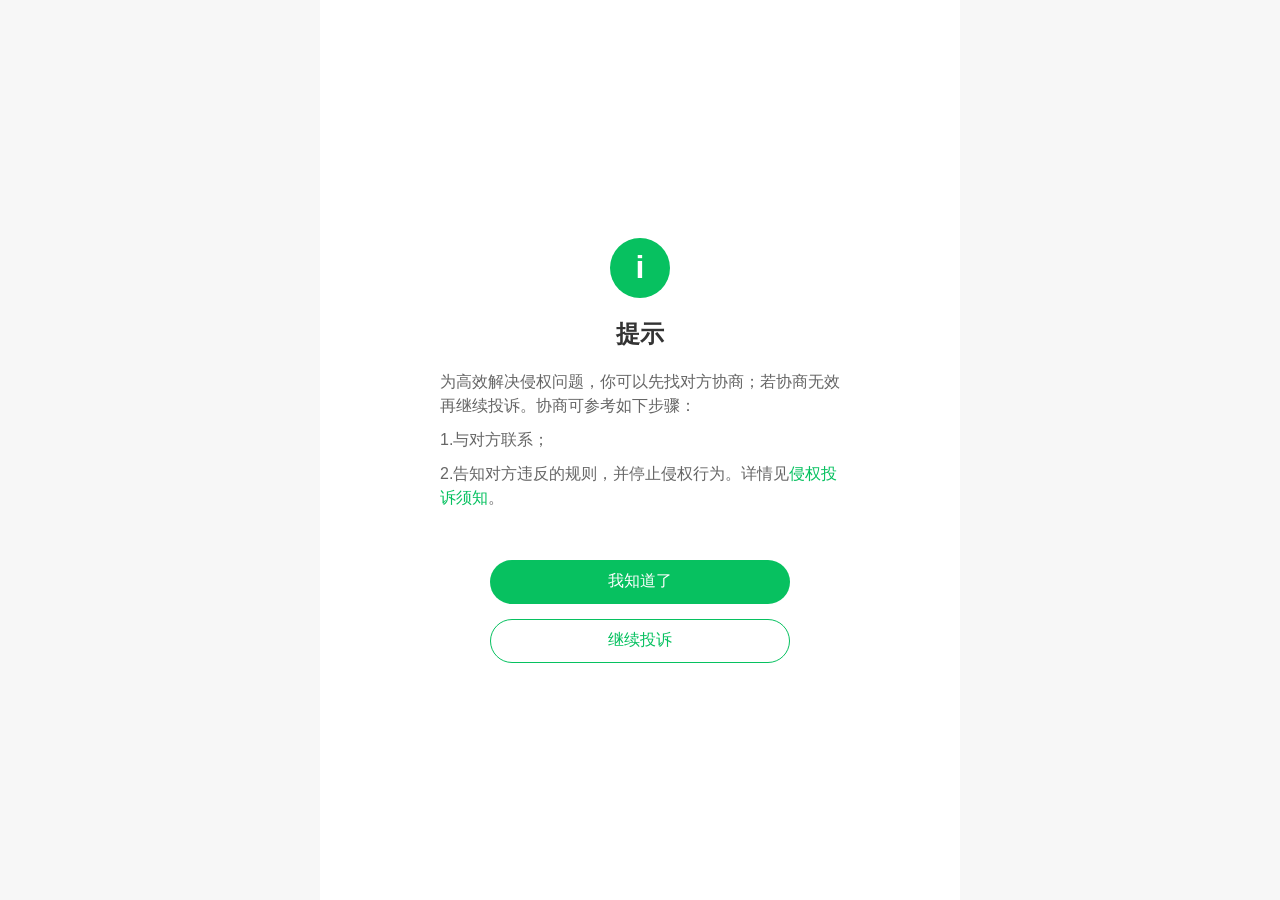
<file: infringement.html>
<!DOCTYPE html>
<html lang="zh-CN">
<head>
    <meta charset="UTF-8">
    <meta name="viewport" content="width=device-width, initial-scale=1.0, maximum-scale=1.0, user-scalable=no">
    <title>侵权提示</title>
    <link rel="stylesheet" href="style.css">
</head>
<body>
    <!-- 侵权提示页面 -->
    <div class="container infringement-container">
        <div class="infringement-content">
            <div class="info-icon">i</div>
            <div class="infringement-title">提示</div>
            <div class="infringement-text">
                <p>为高效解决侵权问题，你可以先找对方协商；若协商无效再继续投诉。协商可参考如下步骤：</p>
                <p>1.与对方联系；</p>
                <p>2.告知对方违反的规则，并停止侵权行为。详情见<a href="#" class="infringement-notice-link">侵权投诉须知</a>。</p>
            </div>
            
            <div class="btn-group">
                <button class="i-know-btn">我知道了</button>
                <button class="continue-btn">继续投诉</button>
            </div>
        </div>
        
        <!-- 侵权投诉须知页面 -->
        <div class="infringement-notice-container" style="display: none;">
            <div class="infringement-notice-header">
                <div class="back-btn" id="infringement-notice-back">←</div>
                <div class="infringement-notice-title">侵权投诉须知</div>
            </div>
            <div class="infringement-notice-content">
                <h3>侵权投诉范围</h3>
                <p>本流程是权利人向对象明确的微信个人账号用户发起的侵权投诉流程，包含的范围为：姓名权侵权，商号权/企业名称权侵权，名誉权/荣誉权/商誉权侵权，肖像权侵权，隐私权侵权，版权/著作权侵权、商标权侵权及专利权侵权等知识产权类侵权。受理场景包括个人账号的头像、昵称、个性签名、朋友圈等。</p>
                
                <h3>保证声明</h3>
                <p>权利人及其代理人应保证在本投诉中的陈述和提供的相关材料皆真实、有效且合法，并承担因本投诉带来的一切法律后果，包括但不限于承担腾讯因根据声明人的投诉对相关账号的处理而给腾讯造成的任何损失。</p>
                <p>权利人及其代理人保证不滥用投诉，包括但不限于针对同一侵权事实故意反复恶意投诉、批量操作增加系统负荷、明知不构成侵权或明显缺乏基本事实依据而恶意投诉、提交虚假陈述及材料等情形。</p>
                
                <h3>处理与反馈</h3>
                <p>用户的侵权投诉通知送达微信团队并经核实后：</p>
                <p>1. 对被投诉的内容，将会依据《腾讯微信软件许可及服务协议》、《微信个人账号使用规范》和相关法律法规进行相应处理；</p>
                <p>2. 对处理结果，将通过“微信团队”公众号对投诉人进行反馈；同时也会通过“微信团队”公众号或微信客户端的系统提示告知被投诉人。</p>
            </div>
        </div>
    </div>

    <script>
        // 获取元素
        const iKnowBtn = document.querySelector('.i-know-btn');
        const continueBtn = document.querySelector('.continue-btn');
        
        // 侵权投诉须知相关元素
        const infringementNoticeLink = document.querySelector('.infringement-notice-link');
        const infringementNoticeContainer = document.querySelector('.infringement-notice-container');
        const infringementNoticeBackBtn = document.getElementById('infringement-notice-back');
        
        // 我知道了按钮点击事件
        iKnowBtn.addEventListener('click', function() {
            exitPage();
        });
        
        // 继续投诉按钮点击事件
        continueBtn.addEventListener('click', function() {
            window.location.href = 'complaint-type.html';
        });
        
        // 点击侵权投诉须知链接，显示侵权投诉须知页面
        infringementNoticeLink.addEventListener('click', function(e) {
            e.preventDefault();
            infringementNoticeContainer.style.display = 'block';
        });
        
        // 点击返回按钮，返回提示页面
        infringementNoticeBackBtn.addEventListener('click', function() {
            infringementNoticeContainer.style.display = 'none';
        });
        
        // 退出页面函数
        function exitPage() {
            if (typeof WeixinJSBridge !== 'undefined') {
                // 微信环境下关闭当前窗口
                WeixinJSBridge.call('closeWindow');
            } else {
                // 其他环境下关闭当前窗口或跳转到空白页
                window.close();
                // 如果window.close()不生效，使用以下备选方案
                setTimeout(function() {
                    window.location.href = 'about:blank';
                }, 100);
            }
        }
    </script>
</body>
</html>
</file>
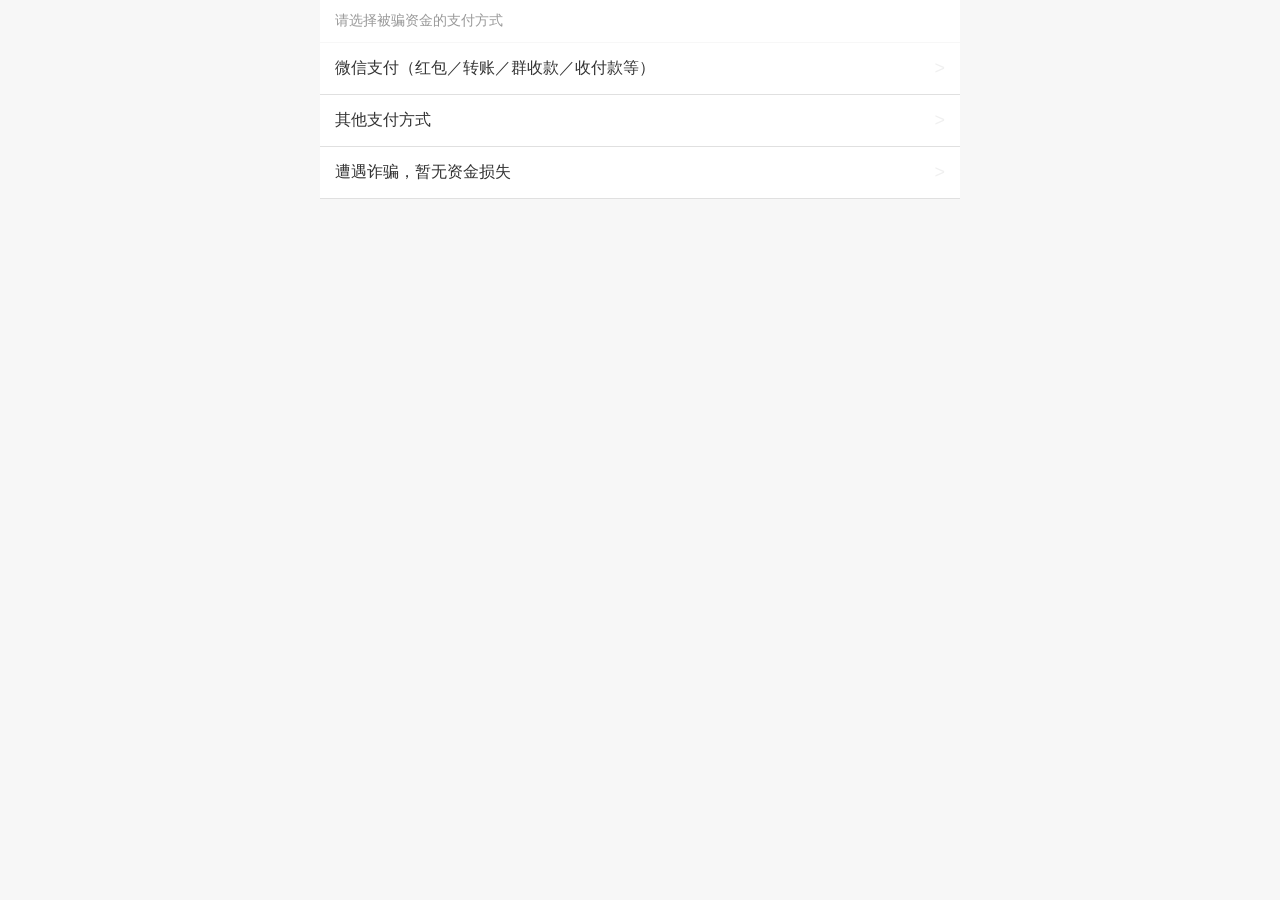
<file: payment.html>
<!DOCTYPE html>
<html lang="zh-CN">
<head>
    <meta charset="UTF-8">
    <meta name="viewport" content="width=device-width, initial-scale=1.0, maximum-scale=1.0, user-scalable=no">
    <title>选择支付方式</title>
    <link rel="stylesheet" href="style.css">
</head>
<body>
    <!-- 支付方式选择页面 -->
    <div class="container" id="payment-page">
        <div class="title">请选择被骗资金的支付方式</div>
        <div class="payment-list">
            <div class="payment-item">
                <span>微信支付（红包／转账／群收款／收付款等）</span>
                <span class="arrow">></span>
            </div>
            <div class="payment-item">
                <span>其他支付方式</span>
                <span class="arrow">></span>
            </div>
            <div class="payment-item">
                <span>遭遇诈骗，暂无资金损失</span>
                <span class="arrow">></span>
            </div>
        </div>
    </div>

    <script>
        // 为所有支付方式选项添加点击事件，跳转到submit.html页面
        const paymentItems = document.querySelectorAll('.payment-item');
        paymentItems.forEach(function(item) {
            item.addEventListener('click', function() {
                window.location.href = 'submit.html';
            });
        });
    </script>
</body>
</html>
</file>
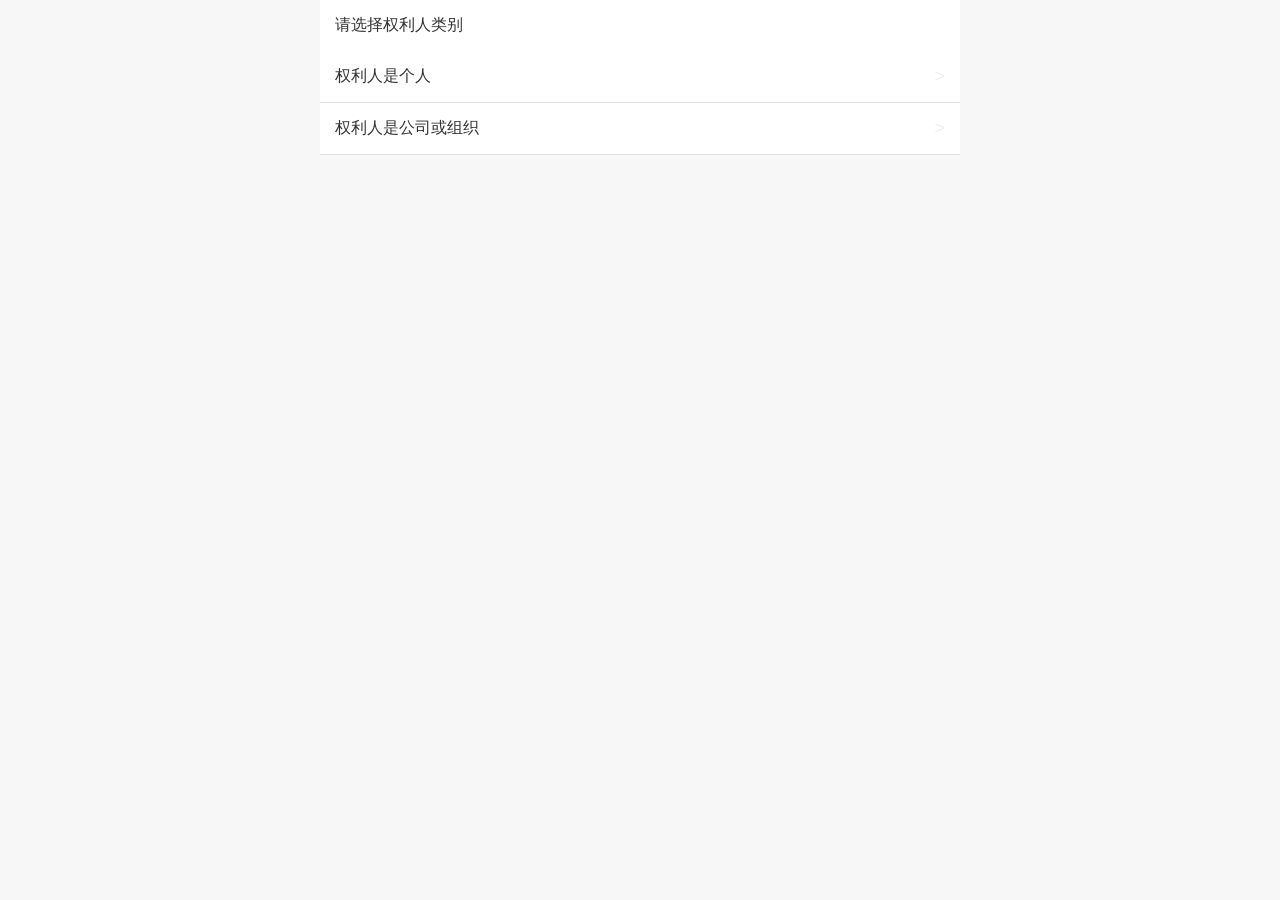
<file: rightsholder-type.html>
<!DOCTYPE html>
<html lang="zh-CN">
<head>
    <meta charset="UTF-8">
    <meta name="viewport" content="width=device-width, initial-scale=1.0, maximum-scale=1.0, user-scalable=no">
    <title>选择权利人类别</title>
    <link rel="stylesheet" href="style.css">
</head>
<body>
    <!-- 权利人类别选择页面 -->
    <div class="container rightsholder-type-container">
        <div class="rightsholder-type-title">请选择权利人类别</div>
        
        <div class="rightsholder-type-list">
            <div class="rightsholder-type-item">
                <span>权利人是个人</span>
                <span class="arrow">></span>
            </div>
            <div class="rightsholder-type-item">
                <span>权利人是公司或组织</span>
                <span class="arrow">></span>
            </div>
        </div>
    </div>

    <script>
        // 为权利人类别选项添加点击事件
        const rightsholderTypeItems = document.querySelectorAll('.rightsholder-type-item');
        rightsholderTypeItems.forEach(function(item) {
            item.addEventListener('click', function() {
                window.location.href = 'submit.html';
            });
        });
    </script>
</body>
</html>
</file>
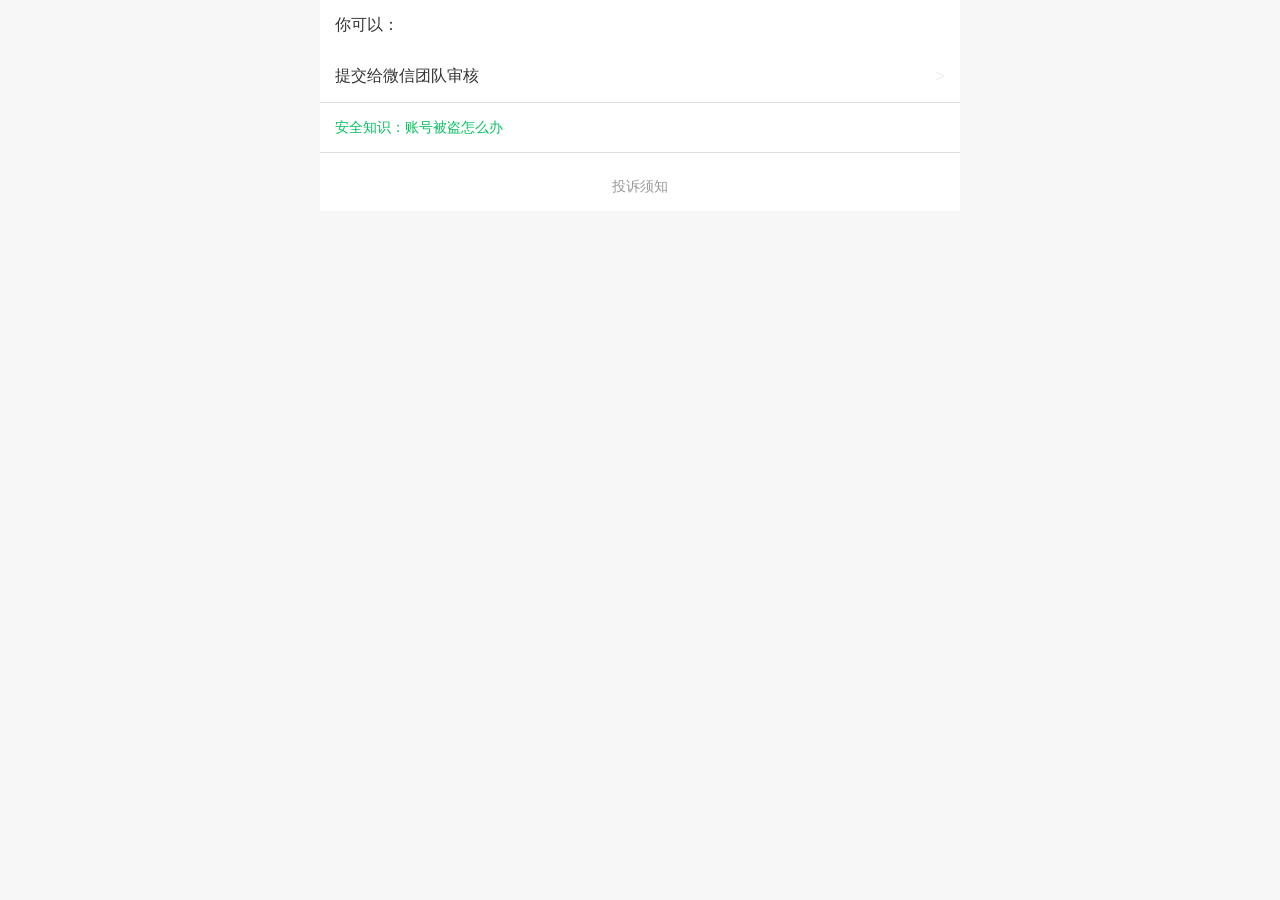
<file: security.html>
<!DOCTYPE html>
<html lang="zh-CN">
<head>
    <meta charset="UTF-8">
    <meta name="viewport" content="width=device-width, initial-scale=1.0, maximum-scale=1.0, user-scalable=no">
    <title>安全验证</title>
    <link rel="stylesheet" href="style.css">
</head>
<body>
    <!-- 安全验证页面 -->
    <div class="container" id="security-page">
        <div class="security-title">你可以：</div>
        
        <div class="security-list">
            <div class="security-item">
                <span>提交给微信团队审核</span>
                <span class="arrow">></span>
            </div>
        </div>
        
        <div class="security-knowledge">
            <a href="#" class="knowledge-link">安全知识：账号被盗怎么办</a>
        </div>
        
        <div class="footer security-footer">
            <a href="#" class="notice-link" id="security-notice-link">投诉须知</a>
        </div>
    </div>

    <!-- 投诉须知页面 -->
    <div class="container notice-container" id="security-notice-page" style="display: none;">
        <div class="header">
            <div class="back-btn" id="security-back">←</div>
            <div class="header-title">投诉须知</div>
        </div>
        <div class="notice-content">
            <p>你应保证你的投诉行为基于善意，并代表你本人真实意思。腾讯作为中立的平台服务者，收到你投诉后，会尽快按照相关法律法规的规定独立判断并进行处理。腾讯将会采取合理的措施保护你的个人信息；除法律法规规定的情形外，未经用户许可腾讯不会向第三方公开、透露你的个人信息。</p>
            <p>根据《中华人民共和国民法典》的规定，权利人在通知网络服务提供者时应当提供权利人的真实身份信息。因此，当你提交侵权投诉及冒充他人投诉时，我们根据你的主体类型，收集你的相关信息<strong>（含敏感个人信息），包括你的姓名或名称、证件号码或者组织证件号、证件正反面照片、公司或组织证件照片，收集前述内容的目的在于核验你的身份信息的真实性。</strong>如果你委托代理人进行投诉，我们还将收集<strong>代理人的姓名、证件号码、证件正反面照片、授权委托书照片</strong>，收集前述信息在于核验代理人信息的真实性。你可以拒绝提供，如果拒绝提供，我们可能无法对你的投诉进行评估，但不影响你对微信其他功能的正常使用。</p>
            <p>此外，为了对你的投诉予以评估，我们也会收集你主动提交的聊天记录、投诉内容、补充证明材料照片。你可以拒绝提供，如果拒绝提供，我们可能无法对你的投诉进行充分评估，但不影响你对微信其他功能的正常使用。</p>
            <p>若你提交的是侵权投诉，请注意：</p>
            <p>1. 权利人及其代理人知悉并了解侵权投诉是一项严肃的法律行为，平台将根据法律法规、投诉内容和证据等进行评估审核，尽力保障每一位权利人的合法权益。但侵权投诉的评估审核结果与投诉次数无关联，多次或多人重复或批量投诉并不能改变或提升侵权投诉通过率。</p>
            <p>2. 为了更好地维护权利人的合法权益及正常侵权投诉，保障系统安全及正常运作，权利人及其代理人不得采取可能会严重影响其他用户合法权益、阻碍平台系统的安全正常运作的方式进行投诉，包括但不限于使用外挂、插件、第三方软件、系统、自动化程序等进行投诉等。</p>
            <p>一经发现，上述投诉将被平台视为无效投诉。同时不排除会采取包括但不限于限制频次等、记入非正常投诉名单、调整投诉处理顺序、直至直接拒绝、处罚投诉账号等特殊处理机制或限制、处理措施。</p>
            <p>3. 为各权利人的合法权益得以保障，相关投诉能有效提交，如平台有合理理由相信投诉存在以下情形，将有权根据实际情况调整处理方式。包括但不限于：</p>
            <p>（1）明知、应知不构成侵权或明显缺乏权利基础和事实依据而进行投诉；</p>
            <p>（2）平台已告知欠缺处理依据仍不断重复投诉且无实质补充等情形；</p>
            <p>（3）多次或大量提交侵权投诉，但整体通过率低或涉嫌滥用投诉；</p>
            <p>（4）非合理且正当理由，对平台正常处理其他权利人侵权投诉造成不利影响的情形；</p>
            <p>（5）其他平台有理由认为存在不合理、滥用投诉的情形。</p>
            <p>一经发现，将不排除采取特殊的处理机制或限制措施，包括但不限于限制频次、记入非正常投诉名单、调整侵权投诉单处理顺序等，由此将可能导致侵权投诉不可高频提交、无法通过或审核评估时效延长等效果。</p>
            <p>4. 如由于特殊原因造成平台处理能力过载，包括但不限于网络因素、设备原因、投诉量短期激增等，平台的处理与反馈也可能会有时效调整或迟延。</p>
        </div>
    </div>

    <!-- 微信账号被盗怎么办页面 -->
    <div class="container notice-container" id="security-knowledge-page" style="display: none;">
        <div class="header">
            <div class="back-btn" id="security-knowledge-back">←</div>
            <div class="header-title">微信账号被盗怎么办？</div>
        </div>
        <div class="notice-content">
            <p>如果发现好友的微信账号出现行为异常：如突然发布欺诈或其他刷屏、违规信息，或对多个好友同时要求转账等，则他的账号可能被盗。这时，请第一时间联系好友，并指引他根据下面的方法操作，尽快安全地找回账号，避免造成更大损失。</p>
            
            <h4>第一时间尝试登录微信,修改已经泄露的密码</h4>
            <p>1. 尝试通过手机号+微信密码、微信号+微信密码 、QQ+QQ密码、手机号+短信验证码、邮箱+微信密码中任一种方式尽快登上微信；</p>
            <p>2. 登上微信后，进入设置-账号与安全-修改微信密码。保险起见，如果微信绑定了QQ，访问QQ安全中心修改QQ密码；</p>
            <p>为了防止账号再次出现问题，也请对手机进行安全检查，并卸载可疑软件。</p>
            
            <h4>如果不能登录，请立刻进行账号冻结</h4>
            <p>1. 马上访问weixin110.qq.com，进行账号冻结。</p>
            <p>2. 冻结后，对手机病毒、泄漏密码原因进行排查。同时用电话、短信等方式通知亲友，微信号被盗，以免坏人向亲友行骗。</p>
            <p>3. 确认当前手机环境安全后，再次访问weixin110.qq.com，进行账号解冻。</p>
            <p>4. 解冻后，尽快重新登录微信，并及时修改微信密码。</p>
            
            <h4>牢记下面几招，做好账号日常安全防护</h4>
            <p>验证码不要提供给任何其他人，除非能够百分百确认此时对方的真实身份。</p>
            <p>设置复杂密码，不复用密码，最好定期更新密码。微信登录密码不和其他软件、网站登录密码重复使用，避免坏人通过其他软件、网站数据库泄露而获取到你的微信密码。</p>
            <p>不点击可疑链接，不安装非官方软件，使手机保持安全状态。</p>
            <p>对于微信账号，建议最好设置声纹密码、绑定常用手机号，这样会加强你的微信账号安全性。</p>
            <p>最后，对于用户自己，请留意微信团队的安全登录提醒</p>
            <p>假如微信用户看到微信团队推送的如下消息，那就要小心了，这说明你的账号密码很可能已经泄露，坏人正在尝试登录你的微信。</p>
            <p>这时，请按照上面的流程，赶紧去修改密码吧。修改密码时应该注意以下几点：</p>
            <p>设置一个全新的、未在其他网站和APP使用过的密码。</p>
            <p>微信密码、QQ密码（微信绑定了QQ的话）都要重新设置。</p>
            <p>定期更新密码、发现异常立即更新密码。</p>
            <img src="图片/安全知识：账号被盗怎么办.jpg" alt="微信安全登录提醒示例" class="guide-image">
        </div>
    </div>

    <script>
        // 获取元素
        const securityNoticeLink = document.getElementById('security-notice-link');
        const securityPage = document.getElementById('security-page');
        const securityNoticePage = document.getElementById('security-notice-page');
        const securityBackBtn = document.getElementById('security-back');
        const knowledgeLink = document.querySelector('.knowledge-link');
        
        // 微信账号被盗怎么办页面相关元素
        const securityKnowledgePage = document.getElementById('security-knowledge-page');
        const securityKnowledgeBackBtn = document.getElementById('security-knowledge-back');

        // 点击投诉须知，显示详情页
        securityNoticeLink.addEventListener('click', function(e) {
            e.preventDefault();
            securityPage.style.display = 'none';
            securityNoticePage.style.display = 'block';
        });

        // 点击返回按钮，返回安全验证页面
        securityBackBtn.addEventListener('click', function() {
            securityNoticePage.style.display = 'none';
            securityPage.style.display = 'block';
        });

        // 点击安全知识链接，跳转到微信账号被盗怎么办页面
        knowledgeLink.addEventListener('click', function(e) {
            e.preventDefault();
            securityPage.style.display = 'none';
            securityKnowledgePage.style.display = 'block';
        });

        // 点击微信账号被盗怎么办页面的返回按钮，返回安全验证页面
        securityKnowledgeBackBtn.addEventListener('click', function() {
            securityKnowledgePage.style.display = 'none';
            securityPage.style.display = 'block';
        });

        // 点击提交给微信团队审核，跳转到submit.html页面
        const securityItem = document.querySelector('.security-item');
        securityItem.addEventListener('click', function() {
            window.location.href = 'submit.html';
        });
    </script>
</body>
</html>
</file>
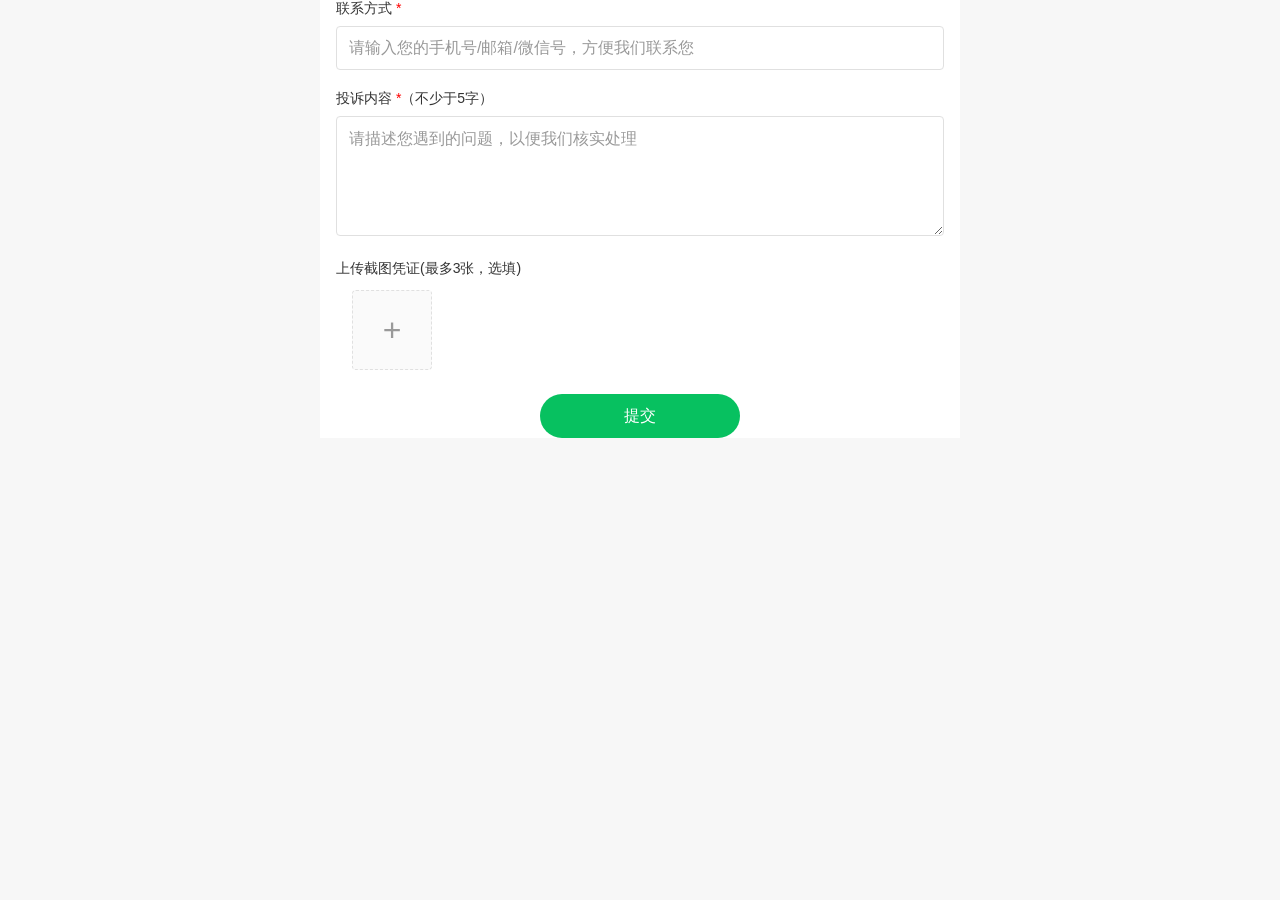
<file: submit.html>
<!DOCTYPE html>
<html lang="zh-CN">
<head>
    <meta charset="UTF-8">
    <meta name="viewport" content="width=device-width, initial-scale=1.0, maximum-scale=1.0, user-scalable=no">
    <title>提交投诉</title>
    <link rel="stylesheet" href="style.css">
    <style>
        /* 提交投诉页面样式 */
        #submit-page {
            background-color: #fff;
            padding: 0 16px;
        }
        
        .form-section {
            margin-bottom: 20px;
        }
        
        .form-label {
            display: block;
            font-size: 14px;
            color: #333;
            margin-bottom: 8px;
        }
        
        .form-label .required {
            color: red;
        }
        
        .form-input,
        .form-textarea {
            width: 100%;
            border: 1px solid #e0e0e0;
            border-radius: 4px;
            padding: 12px;
            font-size: 16px;
            color: #333;
            font-family: inherit;
            background-color: #fff;
        }
        
        .form-input::placeholder,
        .form-textarea::placeholder {
            color: #999;
        }
        
        .form-textarea {
            resize: vertical;
            min-height: 120px;
        }
        
        .upload-section {
            margin-bottom: 24px;
        }
        
        .upload-label {
            display: block;
            font-size: 14px;
            color: #333;
            margin-bottom: 12px;
        }
        
        .image-upload-area {
            display: flex;
            align-items: flex-start;
            flex-wrap: wrap;
            gap: 16px;
        }
        
        .image-preview-container {
            display: flex;
            align-items: flex-start;
            flex-wrap: wrap;
            gap: 16px;
        }
        
        .image-preview-item {
            position: relative;
            width: 80px;
            height: 80px;
            border: 1px solid #e0e0e0;
            border-radius: 4px;
            overflow: hidden;
        }
        
        .image-preview-item img {
            width: 100%;
            height: 100%;
            object-fit: cover;
        }
        
        .image-preview-item .remove-btn {
            position: absolute;
            top: -8px;
            right: -8px;
            width: 20px;
            height: 20px;
            background-color: rgba(0, 0, 0, 0.6);
            color: white;
            border: none;
            border-radius: 50%;
            display: flex;
            align-items: center;
            justify-content: center;
            cursor: pointer;
            font-size: 12px;
        }
        
        .upload-btn {
            width: 80px;
            height: 80px;
            border: 1px dashed #e0e0e0;
            border-radius: 4px;
            background-color: #fafafa;
            display: flex;
            align-items: center;
            justify-content: center;
            cursor: pointer;
            transition: all 0.3s ease;
        }
        
        .upload-btn:hover {
            border-color: #07c160;
            background-color: #f0f9f4;
        }
        
        .upload-btn .plus {
            font-size: 32px;
            color: #999;
        }
        
        .upload-input {
            display: none;
        }
        
        .submit-btn-wrapper {
            text-align: center;
            margin-bottom: 16px;
        }
        
        .submit-btn {
            width: 200px;
            height: 44px;
            background-color: #07c160;
            color: #fff;
            border: none;
            border-radius: 22px;
            font-size: 16px;
            font-weight: 500;
            cursor: pointer;
            transition: all 0.3s ease;
        }
        
        .submit-btn:hover {
            background-color: #06b259;
        }
        
        .submit-btn:active {
            opacity: 0.8;
        }
        
        .notice-link {
            display: block;
            text-align: center;
            font-size: 14px;
            color: #999;
            text-decoration: none;
            margin-bottom: 20px;
        }
        
        /* 成功提示样式 */
        .success-modal {
            position: fixed;
            top: 0;
            left: 0;
            width: 100%;
            height: 100%;
            background-color: rgba(0, 0, 0, 0.5);
            display: flex;
            align-items: center;
            justify-content: center;
            z-index: 1000;
        }
        
        .success-content {
            background-color: #fff;
            border-radius: 8px;
            padding: 30px 20px;
            text-align: center;
            width: 80%;
            max-width: 320px;
            box-shadow: 0 2px 10px rgba(0, 0, 0, 0.1);
        }
        
        .success-icon {
            width: 60px;
            height: 60px;
            background-color: #07c160;
            color: #fff;
            border-radius: 50%;
            display: flex;
            align-items: center;
            justify-content: center;
            font-size: 32px;
            margin: 0 auto 20px;
        }
        
        .success-text {
            font-size: 16px;
            color: #333;
            margin-bottom: 20px;
            line-height: 1.5;
        }
        
        .success-confirm-btn {
            width: 100%;
            height: 44px;
            background-color: #07c160;
            color: #fff;
            border: none;
            border-radius: 4px;
            font-size: 16px;
            cursor: pointer;
            transition: all 0.3s ease;
        }
        
        .success-confirm-btn:active {
            opacity: 0.8;
        }
    </style>
</head>
<body>
    <!-- 提交投诉页面 -->
    <div class="container" id="submit-page">
        <!-- 联系方式区域 -->
        <div class="form-section">
            <label class="form-label">联系方式 <span class="required">*</span></label>
            <input type="text" class="form-input" placeholder="请输入您的手机号/邮箱/微信号，方便我们联系您" maxlength="100">
        </div>
        
        <!-- 补充详细信息区域 -->
        <div class="form-section">
            <label class="form-label">投诉内容 <span class="required">*</span>（不少于5字）</label>
            <textarea class="form-textarea" placeholder="请描述您遇到的问题，以便我们核实处理" maxlength="200"></textarea>
        </div>
        
        <!-- 上传截图凭证区域 -->
        <div class="upload-section">
            <label class="upload-label">上传截图凭证(最多3张，选填)</label>
            <div class="image-upload-area">
                <!-- 图片预览容器 -->
                <div class="image-preview-container"></div>
                <!-- 图片上传按钮 -->
                <div class="upload-btn">
                    <input type="file" class="upload-input" accept="image/*" multiple>
                    <div class="plus">+</div>
                </div>
            </div>
        </div>
        
        <!-- 提交按钮 -->
        <div class="submit-btn-wrapper">
            <button class="submit-btn">提交</button>
        </div>
        
     
        
        <!-- 提交成功提示 -->
        <div class="success-modal" style="display: none;">
            <div class="success-content">
                <div class="success-icon">✓</div>
                <div class="success-text">已成功提交，请等待客服审核</div>
                <button class="success-confirm-btn">确定</button>
            </div>
        </div>
    </div>

    <script>
        // 获取元素
        const formInput = document.querySelector('.form-input');
        const formTextarea = document.querySelector('.form-textarea');
        const submitBtn = document.querySelector('.submit-btn');
        const successModal = document.querySelector('.success-modal');
        const successConfirmBtn = document.querySelector('.success-confirm-btn');
        
        // 图片上传相关元素
        const uploadBtn = document.querySelector('.upload-btn');
        const uploadInput = document.querySelector('.upload-input');
        const imagePreviewContainer = document.querySelector('.image-preview-container');
        
        // 图片列表，用于存储选中的图片
        let selectedImages = [];
        const MAX_IMAGES = 3;
        
        // 检查是否可以启用提交按钮
        function checkSubmitEnabled() {
            const hasContact = formInput.value.trim().length > 0;
            const hasContent = formTextarea.value.trim().length >= 5;
            
            // 无需检查图片，提交按钮始终可用
        }
        
        // 渲染图片预览
        function renderImagePreviews() {
            // 清空预览容器
            imagePreviewContainer.innerHTML = '';
            
            // 为每个选中的图片创建预览项
            selectedImages.forEach((image, index) => {
                const previewItem = document.createElement('div');
                previewItem.className = 'image-preview-item';
                
                const img = document.createElement('img');
                img.src = image.url;
                img.alt = `预览图片 ${index + 1}`;
                
                const removeBtn = document.createElement('button');
                removeBtn.className = 'remove-btn';
                removeBtn.textContent = '×';
                removeBtn.addEventListener('click', () => {
                    removeImage(index);
                });
                
                previewItem.appendChild(img);
                previewItem.appendChild(removeBtn);
                imagePreviewContainer.appendChild(previewItem);
            });
        }
        
        // 删除图片
        function removeImage(index) {
            // 释放Object URL，避免内存泄漏
            URL.revokeObjectURL(selectedImages[index].url);
            
            // 从数组中移除图片
            selectedImages.splice(index, 1);
            
            // 重新渲染预览
            renderImagePreviews();
            
            // 检查是否可以启用提交按钮
            checkSubmitEnabled();
        }
        
        // 点击上传按钮，触发文件选择
        uploadBtn.addEventListener('click', function() {
            if (selectedImages.length < MAX_IMAGES) {
                uploadInput.click();
            }
        });
        
        // 监听文件选择事件
        uploadInput.addEventListener('change', function(e) {
            const files = Array.from(e.target.files);
            if (files.length === 0) return;
            
            // 计算可以添加的图片数量
            const remainingSlots = MAX_IMAGES - selectedImages.length;
            const filesToAdd = files.slice(0, remainingSlots);
            
            // 处理每个选中的文件
            filesToAdd.forEach(file => {
                // 检查文件类型
                if (!file.type.startsWith('image/')) {
                    return;
                }
                
                // 添加图片到列表
                selectedImages.push({
                    file: file,
                    url: URL.createObjectURL(file)
                });
            });
            
            // 渲染图片预览
            renderImagePreviews();
            
            // 检查是否可以启用提交按钮
            checkSubmitEnabled();
            
            // 清空文件输入，允许重新选择相同的文件
            this.value = '';
        });
        
        // 提交按钮点击事件
        submitBtn.addEventListener('click', function() {
            // 表单验证
            if (!formInput.value.trim()) {
                alert('请输入联系方式');
                return;
            }
            
            if (formTextarea.value.trim().length < 5) {
                alert('请输入投诉内容');
                return;
            }
            
            if (selectedImages.length === 0) {
                alert('请上传截图凭证');
                return;
            }
            
            // 显示成功提示
            successModal.style.display = 'flex';
        });
        
        // 成功提示确定按钮点击事件
        successConfirmBtn.addEventListener('click', function() {
            // 关闭成功提示
            successModal.style.display = 'none';
            // 退出所有页面
            if (typeof WeixinJSBridge !== 'undefined') {
                // 微信环境下关闭当前窗口
                WeixinJSBridge.call('closeWindow');
            } else {
                // 其他环境下关闭当前窗口或跳转到空白页
                window.close();
                // 如果window.close()不生效，使用以下备选方案
                setTimeout(function() {
                    window.location.href = 'about:blank';
                }, 100);
            }
        });
        
        // 初始化
        checkSubmitEnabled();
    </script>
</body>
</html>
</file>
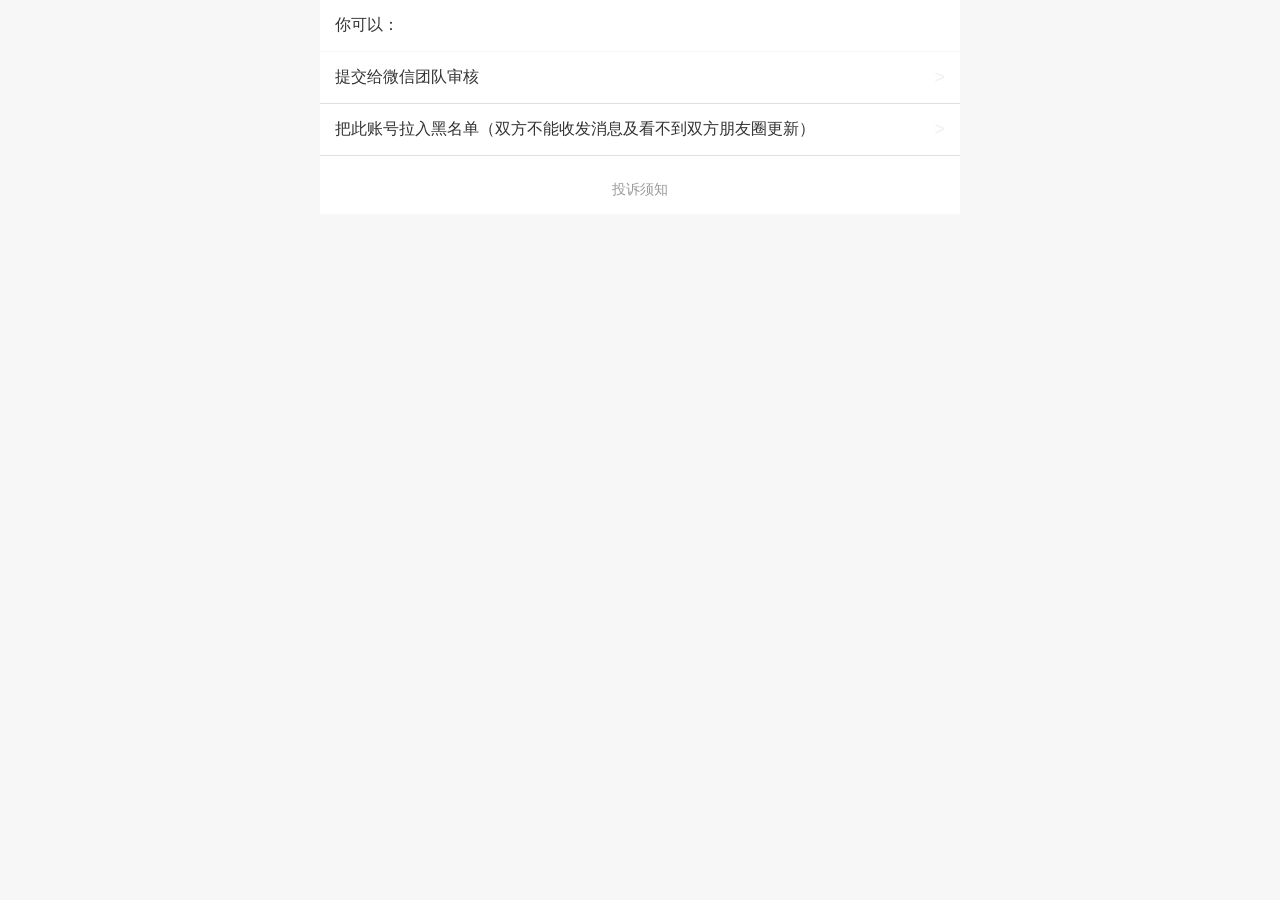
<file: warning.html>
<!DOCTYPE html>
<html lang="zh-CN">
<head>
    <meta charset="UTF-8">
    <meta name="viewport" content="width=device-width, initial-scale=1.0, maximum-scale=1.0, user-scalable=no">
    <title>违法内容警示</title>
    <link rel="stylesheet" href="style.css">
</head>
<body>
    <!-- 违法内容警示页面 -->
    <div class="container" id="warning-page">
        <div class="title warning-title">你可以：</div>
        <div class="warning-list">
            <div class="warning-item">
                <span>提交给微信团队审核</span>
                <span class="arrow">></span>
            </div>
            <div class="warning-item">
                <span>把此账号拉入黑名单（双方不能收发消息及看不到双方朋友圈更新）</span>
                <span class="arrow">></span>
            </div>
        </div>
        <div class="footer warning-footer">
            <a href="#" class="notice-link" id="warning-notice-link">投诉须知</a>
        </div>
    </div>

    <!-- 投诉须知页面 -->
    <div class="container notice-container" id="warning-notice-page" style="display: none;">
        <div class="header">
            <div class="back-btn" id="warning-back">←</div>
            <div class="header-title">投诉须知</div>
        </div>
        <div class="notice-content">
            <p>你应保证你的投诉行为基于善意，并代表你本人真实意思。腾讯作为中立的平台服务者，收到你投诉后，会尽快按照相关法律法规的规定独立判断并进行处理。腾讯将会采取合理的措施保护你的个人信息；除法律法规规定的情形外，未经用户许可腾讯不会向第三方公开、透露你的个人信息。</p>
            <p>根据《中华人民共和国民法典》的规定，权利人在通知网络服务提供者时应当提供权利人的真实身份信息。因此，当你提交侵权投诉及冒充他人投诉时，我们根据你的主体类型，收集你的相关信息<strong>（含敏感个人信息），包括你的姓名或名称、证件号码或者组织证件号、证件正反面照片、公司或组织证件照片，收集前述内容的目的在于核验你的身份信息的真实性。</strong>如果你委托代理人进行投诉，我们还将收集<strong>代理人的姓名、证件号码、证件正反面照片、授权委托书照片</strong>，收集前述信息在于核验代理人信息的真实性。你可以拒绝提供，如果拒绝提供，我们可能无法对你的投诉进行评估，但不影响你对微信其他功能的正常使用。</p>
            <p>此外，为了对你的投诉予以评估，我们也会收集你主动提交的聊天记录、投诉内容、补充证明材料照片。你可以拒绝提供，如果拒绝提供，我们可能无法对你的投诉进行充分评估，但不影响你对微信其他功能的正常使用。</p>
            <p>若你提交的是侵权投诉，请注意：</p>
            <p>1. 权利人及其代理人知悉并了解侵权投诉是一项严肃的法律行为，平台将根据法律法规、投诉内容和证据等进行评估审核，尽力保障每一位权利人的合法权益。但侵权投诉的评估审核结果与投诉次数无关联，多次或多人重复或批量投诉并不能改变或提升侵权投诉通过率。</p>
            <p>2. 为了更好地维护权利人的合法权益及正常侵权投诉，保障系统安全及正常运作，权利人及其代理人不得采取可能会严重影响其他用户合法权益、阻碍平台系统的安全正常运作的方式进行投诉，包括但不限于使用外挂、插件、第三方软件、系统、自动化程序等进行投诉等。</p>
            <p>一经发现，上述投诉将被平台视为无效投诉。同时不排除会采取包括但不限于限制频次等、记入非正常投诉名单、调整投诉处理顺序、直至直接拒绝、处罚投诉账号等特殊处理机制或限制、处理措施。</p>
            <p>3. 为各权利人的合法权益得以保障，相关投诉能有效提交，如平台有合理理由相信投诉存在以下情形，将有权根据实际情况调整处理方式。包括但不限于：</p>
            <p>（1）明知、应知不构成侵权或明显缺乏权利基础和事实依据而进行投诉；</p>
            <p>（2）平台已告知欠缺处理依据仍不断重复投诉且无实质补充等情形；</p>
            <p>（3）多次或大量提交侵权投诉，但整体通过率低或涉嫌滥用投诉；</p>
            <p>（4）非合理且正当理由，对平台正常处理其他权利人侵权投诉造成不利影响的情形；</p>
            <p>（5）其他平台有理由认为存在不合理、滥用投诉的情形。</p>
            <p>一经发现，将不排除采取特殊的处理机制或限制措施，包括但不限于限制频次、记入非正常投诉名单、调整侵权投诉单处理顺序等，由此将可能导致侵权投诉不可高频提交、无法通过或审核评估时效延长等效果。</p>
            <p>4. 如由于特殊原因造成平台处理能力过载，包括但不限于网络因素、设备原因、投诉量短期激增等，平台的处理与反馈也可能会有时效调整或迟延。</p>
        </div>
    </div>

    <script>
        // 获取元素
        const warningNoticeLink = document.getElementById('warning-notice-link');
        const warningPage = document.getElementById('warning-page');
        const warningNoticePage = document.getElementById('warning-notice-page');
        const warningBackBtn = document.getElementById('warning-back');

        // 点击投诉须知，显示详情页
        warningNoticeLink.addEventListener('click', function(e) {
            e.preventDefault();
            warningPage.style.display = 'none';
            warningNoticePage.style.display = 'block';
        });

        // 点击返回按钮，返回警示页面
        warningBackBtn.addEventListener('click', function() {
            warningNoticePage.style.display = 'none';
            warningPage.style.display = 'block';
        });

        // 为选项添加点击事件
        const warningItems = document.querySelectorAll('.warning-item');
        if (warningItems.length > 0) {
            // 提交给微信团队审核
            warningItems[0].addEventListener('click', function() {
                window.location.href = 'submit.html';
            });
            
            // 把此账号拉入黑名单
            if (warningItems.length > 1) {
                warningItems[1].addEventListener('click', function() {
                    window.location.href = 'blacklist-success.html';
                });
            }
        }
    </script>
</body>
</html>
</file>
<file: style.css>
/* 全局样式重置 */
* {
    margin: 0;
    padding: 0;
    box-sizing: border-box;
}

body {
    font-family: -apple-system, BlinkMacSystemFont, 'Segoe UI', Roboto, 'Helvetica Neue', Arial, sans-serif;
    font-size: 16px;
    color: #333;
    background-color: #f7f7f7;
    -webkit-font-smoothing: antialiased;
    -moz-osx-font-smoothing: grayscale;
}

.container {
    width: 100%;
    max-width: 640px;
    margin: 0 auto;
    background-color: #fff;
    position: relative;
}

/* 头部样式 */
.header {
    height: 44px;
    display: flex;
    align-items: center;
    padding: 0 15px;
    border-bottom: 1px solid #e0e0e0;
}

.close-btn {
    font-size: 28px;
    color: #666;
    cursor: pointer;
    width: 28px;
    height: 28px;
    display: flex;
    align-items: center;
    justify-content: center;
}

/* 标题样式 */
.title {
    padding: 12px 15px;
    font-size: 14px;
    color: #999;
    background-color: #fff;
    border-bottom: 1px solid #f7f7f7;
}

/* 原因列表样式 */
.reason-list {
    background-color: #fff;
}

.reason-item {
    display: flex;
    align-items: center;
    justify-content: space-between;
    padding: 15px;
    border-bottom: 1px solid #f7f7f7;
    font-size: 16px;
    color: #333;
    background-color: #fff;
}

.arrow {
    font-size: 18px;
    color: #f0f0f0;
}

/* 底部样式 */
.footer {
    padding: 12px 15px;
    background-color: #f7f7f7;
    margin-top: 0;
    border-top: none;
    border-bottom: none;
}

.blacklist-info {
    text-align: left;
    font-size: 14px;
    color: #666;
    margin-bottom: 10px;
    cursor: pointer;
    text-decoration: underline;
}

.notice-link {
    display: block;
    text-align: center;
    font-size: 14px;
    color: #999;
    text-decoration: none;
}

/* 投诉须知页面样式 */
.header-title {
    font-size: 18px;
    color: #333;
    font-weight: 500;
    margin: 0 auto;
}

.back-btn {
    font-size: 24px;
    color: #666;
    cursor: pointer;
    width: 28px;
    height: 28px;
    display: flex;
    align-items: center;
    justify-content: center;
}

.notice-container .header {
    display: flex;
    align-items: center;
    justify-content: flex-start;
    position: relative;
}

.notice-content {
    padding: 15px;
    font-size: 14px;
    line-height: 1.6;
    color: #333;
    background-color: #fff;
    min-height: calc(100vh - 44px);
    overflow-y: auto;
}

.notice-content p {
    margin-bottom: 15px;
    text-align: justify;
}

.notice-content p:last-child {
    margin-bottom: 0;
}

.notice-content strong {
    font-weight: bold;
    color: #333;
}

.notice-content h3 {
    font-size: 18px;
    font-weight: 600;
    color: #333;
    margin-bottom: 15px;
    line-height: 1.5;
}

.notice-content h4 {
    font-size: 16px;
    font-weight: 600;
    color: #333;
    margin: 20px 0 15px 0;
    line-height: 1.5;
}

.notice-content .guide-image {
    width: 100%;
    max-width: 100%;
    height: auto;
    margin: 10px 0;
    border-radius: 4px;
    display: block;
}

/* 安全验证页面样式 */
.security-title {
    padding: 15px;
    font-size: 16px;
    color: #333;
    background-color: #fff;
}

.security-list {
    background-color: #fff;
}

.security-item {
    display: flex;
    align-items: center;
    justify-content: space-between;
    padding: 15px;
    border-bottom: 1px solid #e0e0e0;
    font-size: 16px;
    color: #333;
}

.security-knowledge {
    padding: 15px;
    background-color: #fff;
    border-bottom: 1px solid #e0e0e0;
}

.knowledge-link {
    font-size: 14px;
    color: #07c160;
    text-decoration: none;
}

.security-footer {
    padding: 15px;
    background-color: #fff;
    margin-top: 10px;
    border-top: none;
}

/* 侵权提示页面样式 */
.infringement-container {
    display: flex;
    flex-direction: column;
    min-height: 100vh;
    background-color: #fff;
}

.infringement-content {
    display: flex;
    flex-direction: column;
    align-items: center;
    justify-content: center;
    padding: 40px 20px;
    flex: 1;
    text-align: center;
}

.info-icon {
    width: 60px;
    height: 60px;
    background-color: #07c160;
    color: #fff;
    border-radius: 50%;
    display: flex;
    align-items: center;
    justify-content: center;
    font-size: 32px;
    font-weight: bold;
    margin-bottom: 20px;
}

.infringement-title {
    font-size: 24px;
    font-weight: 600;
    color: #333;
    margin-bottom: 20px;
}

.infringement-text {
    font-size: 16px;
    color: #666;
    line-height: 1.5;
    margin-bottom: 40px;
    text-align: left;
    max-width: 400px;
}

.infringement-text p {
    margin-bottom: 10px;
}

.btn-group {
    display: flex;
    flex-direction: column;
    gap: 15px;
    width: 100%;
    max-width: 300px;
}

.i-know-btn {
    width: 100%;
    height: 44px;
    background-color: #07c160;
    color: #fff;
    border: none;
    border-radius: 22px;
    font-size: 16px;
    font-weight: 500;
    cursor: pointer;
    transition: all 0.3s ease;
}

.i-know-btn:active {
    opacity: 0.8;
}

.continue-btn {
    width: 100%;
    height: 44px;
    background-color: #fff;
    color: #07c160;
    border: 1px solid #07c160;
    border-radius: 22px;
    font-size: 16px;
    font-weight: 500;
    cursor: pointer;
    transition: all 0.3s ease;
}

.continue-btn:active {
    background-color: #f0f9f4;
}

/* 侵权投诉须知页面样式 */
.infringement-notice-container {
    position: fixed;
    top: 0;
    left: 0;
    width: 100%;
    height: 100%;
    background-color: #fff;
    z-index: 1000;
    overflow-y: auto;
}

.infringement-notice-header {
    display: flex;
    align-items: center;
    padding: 15px;
    border-bottom: 1px solid #e0e0e0;
    position: sticky;
    top: 0;
    background-color: #fff;
    z-index: 1001;
}

.infringement-notice-back {
    font-size: 24px;
    color: #666;
    cursor: pointer;
    width: 28px;
    height: 28px;
    display: flex;
    align-items: center;
    justify-content: center;
}

.infringement-notice-title {
    font-size: 18px;
    font-weight: 600;
    color: #333;
    margin: 0 auto;
}

.infringement-notice-content {
    padding: 15px;
    font-size: 14px;
    line-height: 1.5;
    color: #333;
}

.infringement-notice-content h3 {
    font-size: 16px;
    font-weight: 600;
    color: #333;
    margin: 20px 0 15px 0;
}

.infringement-notice-content p {
    margin-bottom: 15px;
    text-align: justify;
}

.infringement-notice-link {
    color: #07c160;
    text-decoration: none;
}

.infringement-notice-link:active {
    opacity: 0.8;
}

/* 投诉内容选择页面样式 */
.complaint-type-title {
    padding: 15px;
    font-size: 16px;
    color: #333;
    background-color: #fff;
}

.complaint-type-list {
    background-color: #fff;
}

.complaint-type-item {
    display: flex;
    align-items: center;
    justify-content: space-between;
    padding: 15px;
    border-bottom: 1px solid #e0e0e0;
    font-size: 16px;
    color: #333;
}

/* 投诉朋友圈内容页面样式 */
.friend-circle-container {
    min-height: 100vh;
    background-color: #f5f5f5;
}

.friend-circle-content {
    padding: 20px;
}

.friend-circle-text {
    font-size: 16px;
    color: #333;
    line-height: 1.6;
    background-color: #fff;
    padding: 15px;
    border-radius: 4px;
}

.friend-circle-text p {
    margin-bottom: 15px;
}

.friend-circle-text p:last-child {
    margin-bottom: 0;
}

/* 权利人类别选择页面样式 */
.rightsholder-type-title {
    padding: 15px;
    font-size: 16px;
    color: #333;
    background-color: #fff;
}

.rightsholder-type-list {
    background-color: #fff;
}

.rightsholder-type-item {
    display: flex;
    align-items: center;
    justify-content: space-between;
    padding: 15px;
    border-bottom: 1px solid #e0e0e0;
    font-size: 16px;
    color: #333;
}

/* 违法内容警示页面样式 */
.warning-title {
    padding: 15px;
    font-size: 16px;
    color: #333;
    background-color: #fff;
}

.warning-list {
    background-color: #fff;
}

.warning-item {
    display: flex;
    align-items: center;
    justify-content: space-between;
    padding: 15px;
    border-bottom: 1px solid #e0e0e0;
    font-size: 16px;
    color: #333;
}

.warning-footer {
    padding: 15px;
    background-color: #fff;
    margin-top: 10px;
    border-top: none;
}

/* 图片展示页面样式 */
.evidence-section {
    background-color: #fff;
    padding: 15px;
    border-bottom: 1px solid #e0e0e0;
}

.evidence-header {
    display: flex;
    align-items: center;
    justify-content: space-between;
    margin-bottom: 10px;
}

.evidence-title {
    font-size: 16px;
    color: #333;
}

.evidence-count {
    font-size: 14px;
    color: #999;
}

.evidence-desc {
    font-size: 14px;
    color: #666;
    margin-top: 5px;
}

.image-upload-area {
    margin-top: 10px;
    display: flex;
    flex-wrap: wrap;
    gap: 10px;
}

.image-preview-container {
    display: flex;
    flex-wrap: wrap;
    gap: 10px;
}

.image-preview-item {
    position: relative;
    width: 80px;
    height: 80px;
    border-radius: 4px;
    overflow: hidden;
    border: 1px solid #e0e0e0;
}

.image-preview {
    width: 100%;
    height: 100%;
    object-fit: cover;
}

.image-delete-btn {
    position: absolute;
    top: -8px;
    right: -8px;
    width: 20px;
    height: 20px;
    background-color: #ff4d4f;
    color: #fff;
    border-radius: 50%;
    display: flex;
    align-items: center;
    justify-content: center;
    font-size: 14px;
    cursor: pointer;
    border: 2px solid #fff;
}

.image-upload-btn {
    width: 80px;
    height: 80px;
    border: 1px dashed #e0e0e0;
    border-radius: 4px;
    display: flex;
    align-items: center;
    justify-content: center;
    background-color: #fafafa;
    cursor: pointer;
    transition: all 0.3s ease;
}

.image-upload-btn:hover {
    border-color: #07c160;
    background-color: #f0f9f4;
}

.image-upload-btn:has(+ .image-preview-item) {
    margin-top: 0;
}

.plus-icon {
    font-size: 32px;
    color: #999;
}

.complaint-content-area {
    margin-top: 10px;
    position: relative;
}

.complaint-textarea {
    width: 100%;
    min-height: 100px;
    padding: 10px;
    border: 1px solid #e0e0e0;
    border-radius: 4px;
    font-size: 14px;
    line-height: 1.5;
    resize: none;
    outline: none;
    font-family: inherit;
}

.complaint-textarea::placeholder {
    color: #999;
}

.contact-input {
    width: 100%;
    height: 40px;
    padding: 10px;
    border: 1px solid #e0e0e0;
    border-radius: 4px;
    font-size: 14px;
    line-height: 1.5;
    outline: none;
    font-family: inherit;
}

.contact-input::placeholder {
    color: #999;
}

.word-count {
    position: absolute;
    bottom: 10px;
    right: 10px;
    font-size: 12px;
    color: #999;
}

.submit-btn-container {
    padding: 15px;
    background-color: #fff;
    margin-top: 10px;
    border-top: 1px solid #e0e0e0;
}

.submit-btn {
    width: 100%;
    height: 44px;
    background-color: #e0e0e0;
    color: #999;
    border: none;
    border-radius: 4px;
    font-size: 16px;
    cursor: not-allowed;
    transition: all 0.3s ease;
}

.submit-btn:enabled {
    background-color: #07c160;
    color: #fff;
    cursor: pointer;
}

.submit-btn:enabled:active {
    opacity: 0.8;
}

/* 提交成功提示样式 */
.success-modal {
    position: fixed;
    top: 0;
    left: 0;
    width: 100%;
    height: 100%;
    background-color: rgba(0, 0, 0, 0.5);
    display: flex;
    align-items: center;
    justify-content: center;
    z-index: 1000;
}

.success-content {
    background-color: #fff;
    border-radius: 8px;
    padding: 30px 20px;
    text-align: center;
    width: 80%;
    max-width: 320px;
    box-shadow: 0 2px 10px rgba(0, 0, 0, 0.1);
}

.success-icon {
    width: 60px;
    height: 60px;
    background-color: #07c160;
    color: #fff;
    border-radius: 50%;
    display: flex;
    align-items: center;
    justify-content: center;
    font-size: 32px;
    margin: 0 auto 20px;
}

.success-text {
    font-size: 16px;
    color: #333;
    margin-bottom: 20px;
    line-height: 1.5;
}

.success-confirm-btn {
    width: 100%;
    height: 44px;
    background-color: #07c160;
    color: #fff;
    border: none;
    border-radius: 4px;
    font-size: 16px;
    cursor: pointer;
    transition: all 0.3s ease;
}

.success-confirm-btn:active {
    opacity: 0.8;
}

/* 黑名单提交成功页面样式 */
.blacklist-success-container {
    display: flex;
    flex-direction: column;
    align-items: center;
    justify-content: center;
    min-height: 100vh;
    background-color: #f5f5f5;
}

.blacklist-success-content {
    display: flex;
    flex-direction: column;
    align-items: center;
    justify-content: center;
    text-align: center;
    padding: 0 20px;
}

.blacklist-success-icon {
    width: 80px;
    height: 80px;
    background-color: #07c160;
    color: #fff;
    border-radius: 50%;
    display: flex;
    align-items: center;
    justify-content: center;
    font-size: 48px;
    margin-bottom: 20px;
}

.blacklist-success-title {
    font-size: 24px;
    font-weight: 600;
    color: #333;
    margin-bottom: 15px;
}

.blacklist-success-desc {
    font-size: 14px;
    color: #666;
    line-height: 1.5;
    margin-bottom: 40px;
    padding: 0 20px;
}

.blacklist-success-close-btn {
    width: 200px;
    height: 44px;
    background-color: #07c160;
    color: #fff;
    border: none;
    border-radius: 22px;
    font-size: 16px;
    cursor: pointer;
    transition: all 0.3s ease;
}

.blacklist-success-close-btn:active {
    opacity: 0.8;
}

/* 欺诈内容分类选择页面样式 */
.fraud-footer {
    padding: 15px;
    background-color: #fff;
    margin-top: 10px;
    border-top: none;
}

.fraud-guide {
    text-align: left;
    font-size: 14px;
    color: #666;
    margin-bottom: 10px;
    text-decoration: underline;
}

/* 支付方式选择页面样式 */
.payment-list {
    background-color: #fff;
}

.payment-item {
    display: flex;
    align-items: center;
    justify-content: space-between;
    padding: 15px;
    border-bottom: 1px solid #e0e0e0;
    font-size: 16px;
    color: #333;
}

/* 响应式设计 */
@media screen and (max-width: 375px) {
    .reason-item {
        padding: 12px 15px;
        font-size: 15px;
    }
    
    .title {
        padding: 12px 15px;
        font-size: 15px;
    }
}

@media screen and (max-width: 320px) {
    .reason-item {
        padding: 10px 12px;
        font-size: 14px;
    }
    
    .title {
        padding: 10px 12px;
        font-size: 14px;
    }
    
    .close-btn {
        font-size: 24px;
        width: 24px;
        height: 24px;
    }
}
</file>
